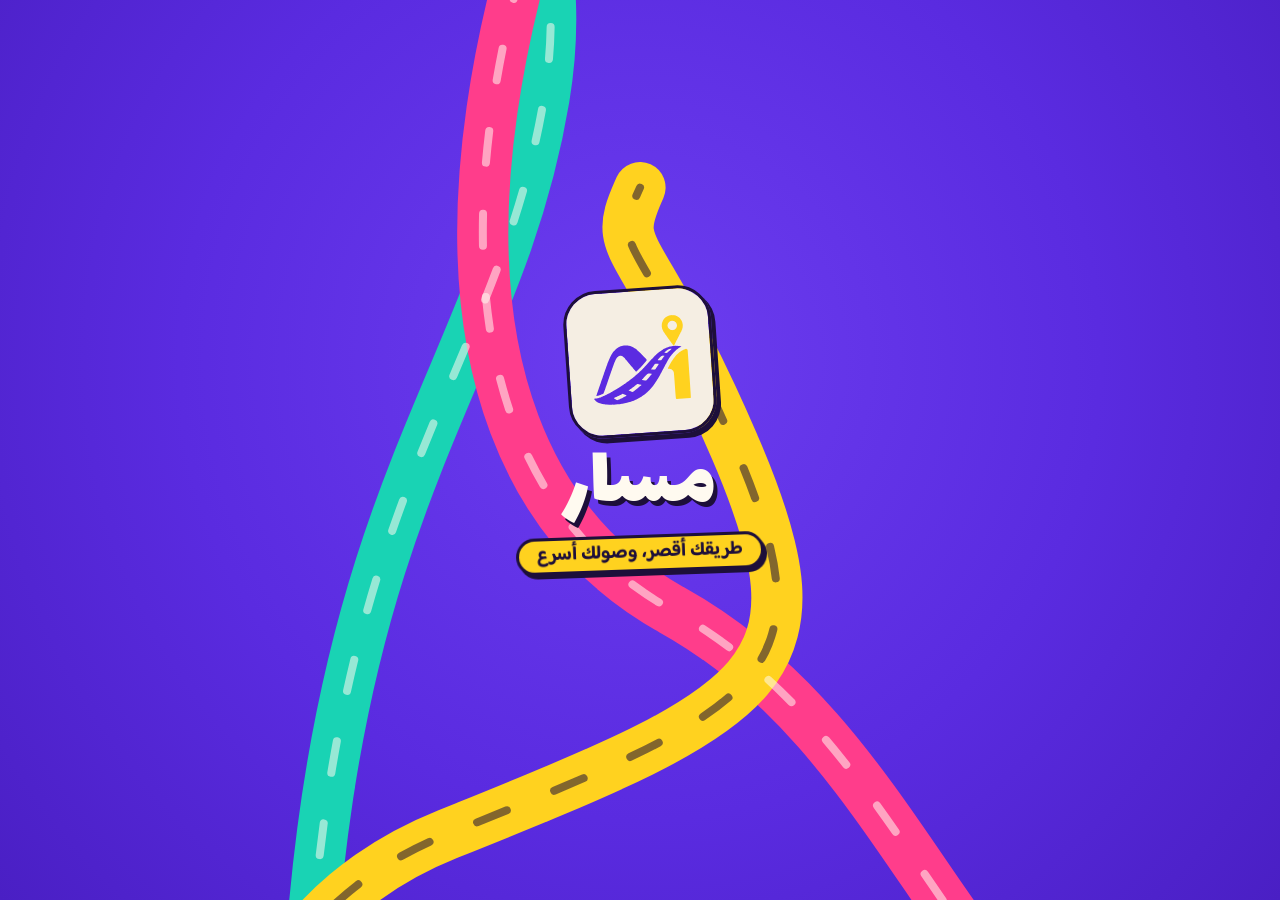
<file: MASAR_App/www/index.html>
<!doctype html>
<html lang="ar" dir="rtl">
<head>
<meta charset="utf-8">
<meta name="viewport" content="width=device-width, initial-scale=1, viewport-fit=cover, user-scalable=no">
<title>مسار</title>
<link rel="stylesheet" href="vendor/leaflet.css">
<link rel="stylesheet" href="style.css">
</head>
<body data-screen="splash">
<div id="map" dir="ltr" aria-label="Map"></div>

<section id="hello" class="screen"></section>
<section id="home" class="screen"></section>
<section id="welcome" class="screen"></section>
<section id="pages" class="screen"></section>

<section id="picker" class="screen overlay">
  <button class="round back" data-back aria-label="Back"></button>
  <div class="picker-title sticker" id="pickerTitle"></div>
  <div class="center-pin" aria-hidden="true"></div>
  <div class="picker-bar sticker">
    <div class="picker-street" id="pickerStreet"></div>
    <button class="btn pink" id="pickerOk"></button>
  </div>
</section>

<section id="route" class="screen overlay">
  <button class="round back" data-back aria-label="Back"></button>
  <div class="sheet" id="routeSheet"></div>
</section>

<section id="drive" class="screen overlay">
  <div class="drive-top sticker" id="driveTop"></div>
  <button class="round drive-mic" id="driveMic"></button>
  <div class="drive-bottom sticker" id="driveBottom"></div>
</section>

<section id="explore" class="screen overlay">
  <button class="explore-search sticker" id="exploreSearch"></button>
  <button class="round explore-locate" id="exploreLocate"></button>
  <button class="fab" id="exploreReport"></button>
</section>

<nav id="tabs" class="tabbar" aria-label="Menu"></nav>

<div id="modal" class="modal" hidden><div class="modal-card sticker" id="modalCard" role="dialog" aria-modal="true"></div></div>
<div id="toast" class="toast" hidden role="status"></div>

<section id="splash" class="screen">
  <svg class="splash-roads" viewBox="0 0 400 800" preserveAspectRatio="xMidYMid slice" aria-hidden="true">
    <g class="sparks">
      <circle cx="60" cy="140" r="5"/><circle cx="340" cy="190" r="4"/><circle cx="320" cy="560" r="6"/>
      <circle cx="80" cy="470" r="4"/><circle cx="250" cy="720" r="5"/><circle cx="150" cy="80" r="3"/>
    </g>
    <path class="r r2" d="M70 -20C60 140 190 170 170 290S60 430 110 820"/>
    <path class="r r3" d="M420 620C300 620 300 500 210 450S120 240 300 -20"/>
    <path class="r r1" id="splashRoute" d="M-30 760C80 680 40 560 140 520S260 470 230 400S190 340 200 318"/>
    <path class="lane l2" d="M70 -20C60 140 190 170 170 290S60 430 110 820"/>
    <path class="lane l3" d="M420 620C300 620 300 500 210 450S120 240 300 -20"/>
    <path class="lane l1" d="M-30 760C80 680 40 560 140 520S260 470 230 400S190 340 200 318"/>
    <g class="splash-car">
      <g transform="scale(1.25)">
        <rect x="-17" y="-11" width="34" height="22" rx="8"/>
        <rect class="glass" x="2" y="-7.5" width="8" height="15" rx="3"/>
        <circle class="lamp" cx="14" cy="-6" r="2.2"/><circle class="lamp" cx="14" cy="6" r="2.2"/>
      </g>
      <animateMotion id="splashDrive" dur="1.3s" begin="indefinite" fill="freeze" rotate="auto"
        calcMode="spline" keyPoints="0;1" keyTimes="0;1" keySplines=".45 0 .25 1"><mpath href="#splashRoute"/></animateMotion>
    </g>
  </svg>
  <div class="splash-center">
    <div class="splash-badge">
      <img class="splash-logo" src="logo-light.svg" alt="" data-logo>
      <div class="shine"></div>
    </div>
    <div class="splash-word">مسار</div>
    <div class="splash-tag" id="splashTag">طريقك أقصر، وصولك أسرع</div>
  </div>
  <div class="splash-wipe" aria-hidden="true"></div>
</section>

<script src="vendor/leaflet.js"></script>
<script src="data/network.js"></script>
<script src="data/pois.js"></script>
<script src="routing.js"></script>
<script src="app.js"></script>
<script src="firebase-config.js"></script>
<script src="pages.js"></script>
<script src="features.js"></script>
<script src="plus.js"></script>
</body>
</html>
</file>
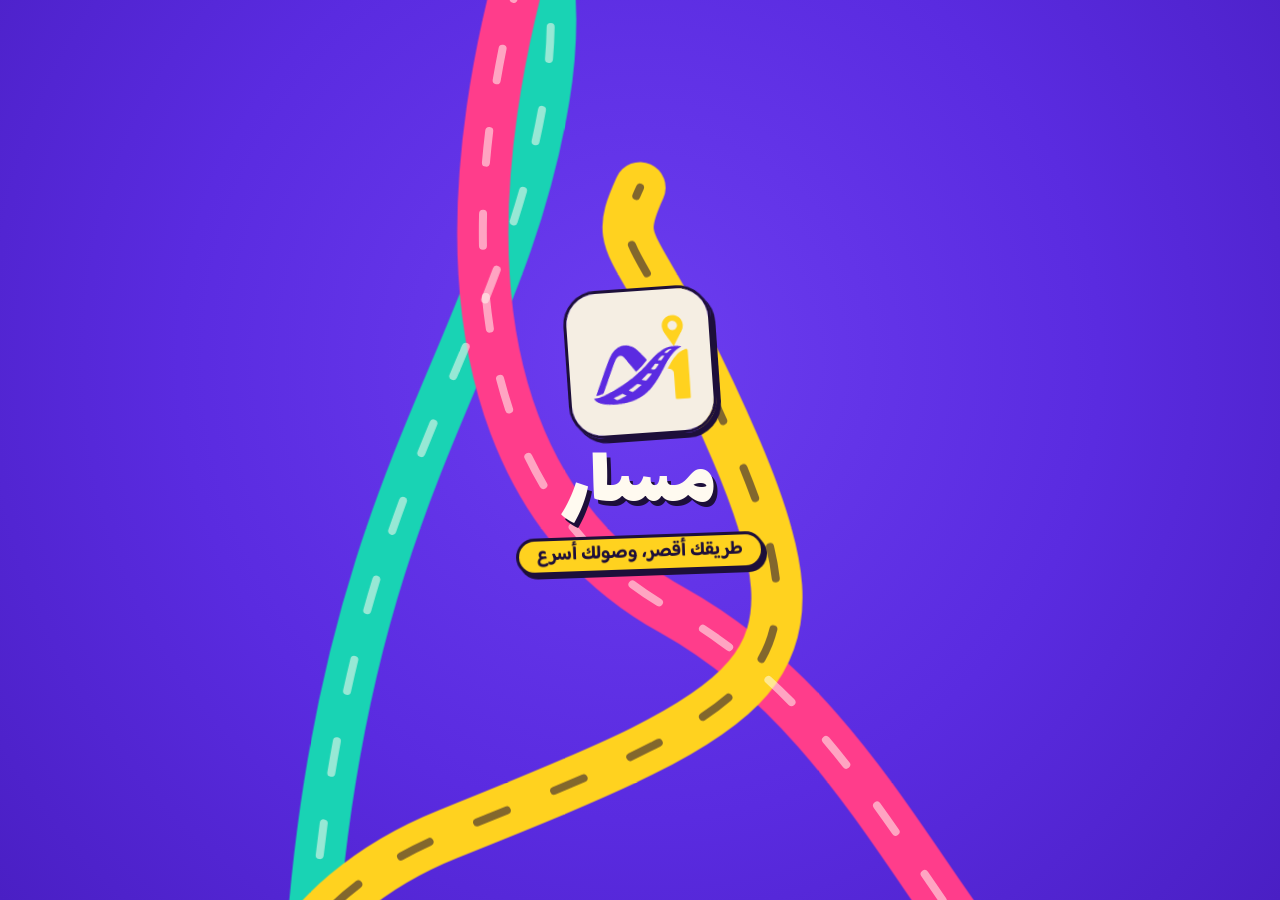
<file: MASAR_App/tools/nav_test.html>
<!doctype html>
<meta charset="utf-8">
<title>MASAR navigation test</title>
<script>
/* Opens the real app with a fake GPS and voice, so a drive can be replayed with window.fakeFix(). */
fetch('../www/index.html').then((r) => r.text()).then((html) => {
  const mock = `<base href="../www/"><script>
    window.spoken = []; window.navFlags = [];
    window.MasarNative = { speak(t) { window.spoken.push(t); return true; }, setNavigating(v) { window.navFlags.push(v); } };
    window.gps = { cb: null, err: null, cleared: 0 };
    const fake = {
      getCurrentPosition(ok) { ok({ coords: window.gps.here }); },
      watchPosition(ok, err) { window.gps.cb = ok; window.gps.err = err; return 1; },
      clearWatch() { window.gps.cleared++; window.gps.cb = null; },
    };
    Object.defineProperty(navigator, 'geolocation', { value: fake });
    window.fakeFix = (lat, lng, o = {}) => window.gps.cb && window.gps.cb({ coords: {
      latitude: lat, longitude: lng, accuracy: o.accuracy ?? 8, speed: o.speed ?? 10, heading: o.heading ?? null } });
  <\/script>`;
  document.open();
  document.write(html.replace('<head>', `<head>${mock}`));
  document.close();
});
</script>
</file>
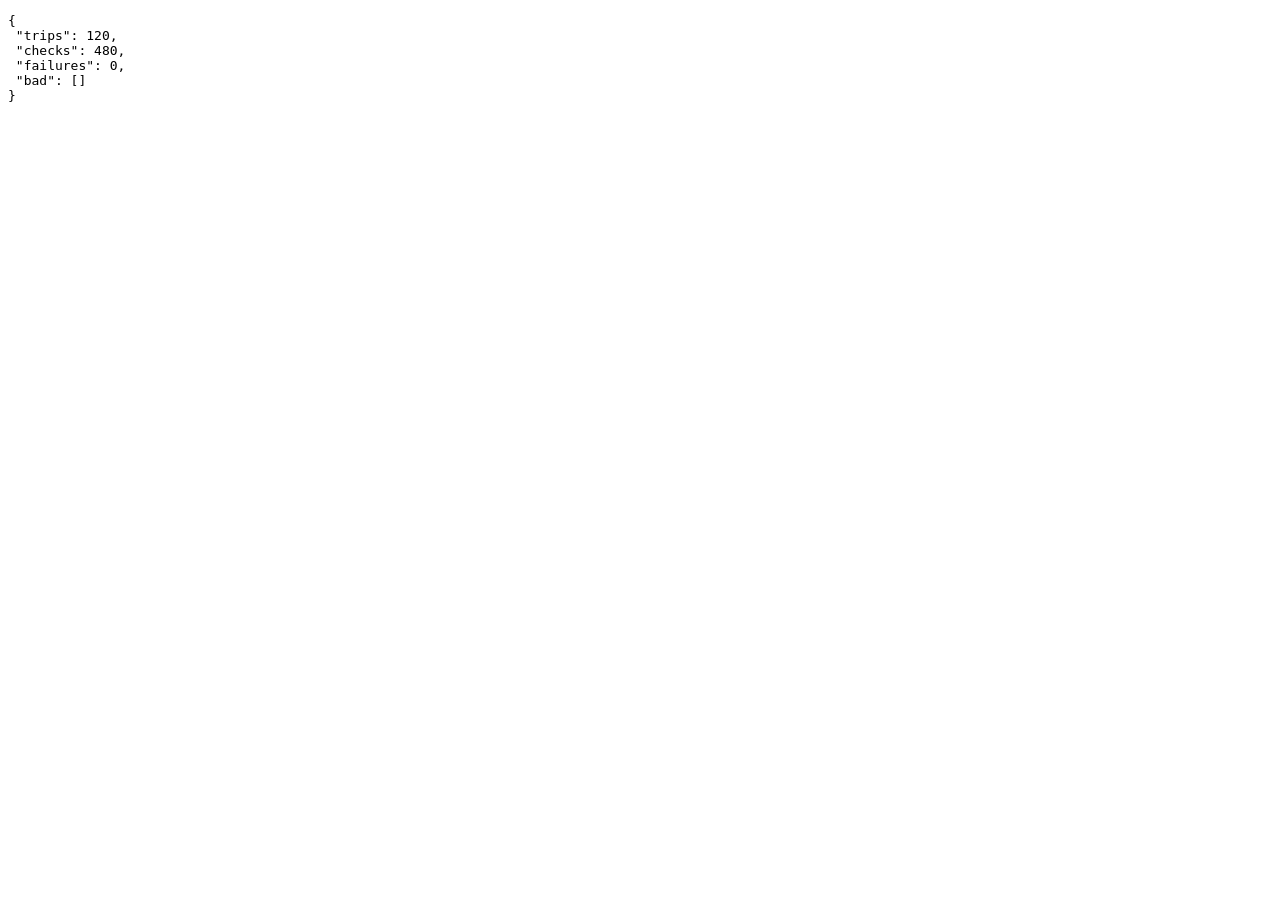
<file: MASAR_App/tools/test_routes.html>
<!doctype html>
<meta charset="utf-8">
<title>MASAR router vs Python engine</title>
<pre id="out">running</pre>
<script src="../www/data/network.js"></script>
<script src="../www/routing.js"></script>
<script>
fetch('golden_routes.json').then((r) => r.json()).then((golden) => {
  let checks = 0;
  const bad = [];
  for (const g of golden) {
    for (const mode of ['distance', 'fastest', 'masar']) {
      const r = MasarRouter.route(g.from, g.to, mode, g.preset), want = g.routes[mode];
      checks++;
      if (!r) { bad.push([g.preset, g.from, g.to, mode, 'no route']); continue; }
      /* Optimal cost must match. Equal-cost ties may pick another path, so compare only the optimised value. */
      if (mode === 'distance' && Math.abs(r.distance - want.distance) > 0.5) bad.push([g.preset, g.from, g.to, mode, r.distance, want.distance]);
      if (mode === 'masar' && Math.abs(r.time - want.time) > 0.5) bad.push([g.preset, g.from, g.to, mode, r.time, want.time]);
      if (mode === 'fastest' && Math.abs(r.free - want.free) > 0.5) bad.push([g.preset, g.from, g.to, mode, r.free, want.free]);
    }
    const opts = MasarRouter.options(g.from, g.to, g.preset);
    checks++;
    if (!opts.length || opts[0].time > g.routes.masar.time + 0.5) bad.push([g.preset, g.from, g.to, 'options', opts[0] && opts[0].time, g.routes.masar.time]);
  }
  document.getElementById('out').textContent = JSON.stringify({ trips: golden.length, checks, failures: bad.length, bad: bad.slice(0, 10) }, null, 1);
});
</script>
</file>
<file: MASAR_App/www/vendor/leaflet.css>
/* required styles */

.leaflet-pane,
.leaflet-tile,
.leaflet-marker-icon,
.leaflet-marker-shadow,
.leaflet-tile-container,
.leaflet-pane > svg,
.leaflet-pane > canvas,
.leaflet-zoom-box,
.leaflet-image-layer,
.leaflet-layer {
	position: absolute;
	left: 0;
	top: 0;
	}
.leaflet-container {
	overflow: hidden;
	}
.leaflet-tile,
.leaflet-marker-icon,
.leaflet-marker-shadow {
	-webkit-user-select: none;
	   -moz-user-select: none;
	        user-select: none;
	  -webkit-user-drag: none;
	}
/* Prevents IE11 from highlighting tiles in blue */
.leaflet-tile::selection {
	background: transparent;
}
/* Safari renders non-retina tile on retina better with this, but Chrome is worse */
.leaflet-safari .leaflet-tile {
	image-rendering: -webkit-optimize-contrast;
	}
/* hack that prevents hw layers "stretching" when loading new tiles */
.leaflet-safari .leaflet-tile-container {
	width: 1600px;
	height: 1600px;
	-webkit-transform-origin: 0 0;
	}
.leaflet-marker-icon,
.leaflet-marker-shadow {
	display: block;
	}
/* .leaflet-container svg: reset svg max-width decleration shipped in Joomla! (joomla.org) 3.x */
/* .leaflet-container img: map is broken in FF if you have max-width: 100% on tiles */
.leaflet-container .leaflet-overlay-pane svg {
	max-width: none !important;
	max-height: none !important;
	}
.leaflet-container .leaflet-marker-pane img,
.leaflet-container .leaflet-shadow-pane img,
.leaflet-container .leaflet-tile-pane img,
.leaflet-container img.leaflet-image-layer,
.leaflet-container .leaflet-tile {
	max-width: none !important;
	max-height: none !important;
	width: auto;
	padding: 0;
	}

.leaflet-container img.leaflet-tile {
	/* See: https://bugs.chromium.org/p/chromium/issues/detail?id=600120 */
	mix-blend-mode: plus-lighter;
}

.leaflet-container.leaflet-touch-zoom {
	-ms-touch-action: pan-x pan-y;
	touch-action: pan-x pan-y;
	}
.leaflet-container.leaflet-touch-drag {
	-ms-touch-action: pinch-zoom;
	/* Fallback for FF which doesn't support pinch-zoom */
	touch-action: none;
	touch-action: pinch-zoom;
}
.leaflet-container.leaflet-touch-drag.leaflet-touch-zoom {
	-ms-touch-action: none;
	touch-action: none;
}
.leaflet-container {
	-webkit-tap-highlight-color: transparent;
}
.leaflet-container a {
	-webkit-tap-highlight-color: rgba(51, 181, 229, 0.4);
}
.leaflet-tile {
	filter: inherit;
	visibility: hidden;
	}
.leaflet-tile-loaded {
	visibility: inherit;
	}
.leaflet-zoom-box {
	width: 0;
	height: 0;
	-moz-box-sizing: border-box;
	     box-sizing: border-box;
	z-index: 800;
	}
/* workaround for https://bugzilla.mozilla.org/show_bug.cgi?id=888319 */
.leaflet-overlay-pane svg {
	-moz-user-select: none;
	}

.leaflet-pane         { z-index: 400; }

.leaflet-tile-pane    { z-index: 200; }
.leaflet-overlay-pane { z-index: 400; }
.leaflet-shadow-pane  { z-index: 500; }
.leaflet-marker-pane  { z-index: 600; }
.leaflet-tooltip-pane   { z-index: 650; }
.leaflet-popup-pane   { z-index: 700; }

.leaflet-map-pane canvas { z-index: 100; }
.leaflet-map-pane svg    { z-index: 200; }

.leaflet-vml-shape {
	width: 1px;
	height: 1px;
	}
.lvml {
	behavior: url(#default#VML);
	display: inline-block;
	position: absolute;
	}


/* control positioning */

.leaflet-control {
	position: relative;
	z-index: 800;
	pointer-events: visiblePainted; /* IE 9-10 doesn't have auto */
	pointer-events: auto;
	}
.leaflet-top,
.leaflet-bottom {
	position: absolute;
	z-index: 1000;
	pointer-events: none;
	}
.leaflet-top {
	top: 0;
	}
.leaflet-right {
	right: 0;
	}
.leaflet-bottom {
	bottom: 0;
	}
.leaflet-left {
	left: 0;
	}
.leaflet-control {
	float: left;
	clear: both;
	}
.leaflet-right .leaflet-control {
	float: right;
	}
.leaflet-top .leaflet-control {
	margin-top: 10px;
	}
.leaflet-bottom .leaflet-control {
	margin-bottom: 10px;
	}
.leaflet-left .leaflet-control {
	margin-left: 10px;
	}
.leaflet-right .leaflet-control {
	margin-right: 10px;
	}


/* zoom and fade animations */

.leaflet-fade-anim .leaflet-popup {
	opacity: 0;
	-webkit-transition: opacity 0.2s linear;
	   -moz-transition: opacity 0.2s linear;
	        transition: opacity 0.2s linear;
	}
.leaflet-fade-anim .leaflet-map-pane .leaflet-popup {
	opacity: 1;
	}
.leaflet-zoom-animated {
	-webkit-transform-origin: 0 0;
	    -ms-transform-origin: 0 0;
	        transform-origin: 0 0;
	}
svg.leaflet-zoom-animated {
	will-change: transform;
}

.leaflet-zoom-anim .leaflet-zoom-animated {
	-webkit-transition: -webkit-transform 0.25s cubic-bezier(0,0,0.25,1);
	   -moz-transition:    -moz-transform 0.25s cubic-bezier(0,0,0.25,1);
	        transition:         transform 0.25s cubic-bezier(0,0,0.25,1);
	}
.leaflet-zoom-anim .leaflet-tile,
.leaflet-pan-anim .leaflet-tile {
	-webkit-transition: none;
	   -moz-transition: none;
	        transition: none;
	}

.leaflet-zoom-anim .leaflet-zoom-hide {
	visibility: hidden;
	}


/* cursors */

.leaflet-interactive {
	cursor: pointer;
	}
.leaflet-grab {
	cursor: -webkit-grab;
	cursor:    -moz-grab;
	cursor:         grab;
	}
.leaflet-crosshair,
.leaflet-crosshair .leaflet-interactive {
	cursor: crosshair;
	}
.leaflet-popup-pane,
.leaflet-control {
	cursor: auto;
	}
.leaflet-dragging .leaflet-grab,
.leaflet-dragging .leaflet-grab .leaflet-interactive,
.leaflet-dragging .leaflet-marker-draggable {
	cursor: move;
	cursor: -webkit-grabbing;
	cursor:    -moz-grabbing;
	cursor:         grabbing;
	}

/* marker & overlays interactivity */
.leaflet-marker-icon,
.leaflet-marker-shadow,
.leaflet-image-layer,
.leaflet-pane > svg path,
.leaflet-tile-container {
	pointer-events: none;
	}

.leaflet-marker-icon.leaflet-interactive,
.leaflet-image-layer.leaflet-interactive,
.leaflet-pane > svg path.leaflet-interactive,
svg.leaflet-image-layer.leaflet-interactive path {
	pointer-events: visiblePainted; /* IE 9-10 doesn't have auto */
	pointer-events: auto;
	}

/* visual tweaks */

.leaflet-container {
	background: #ddd;
	outline-offset: 1px;
	}
.leaflet-container a {
	color: #0078A8;
	}
.leaflet-zoom-box {
	border: 2px dotted #38f;
	background: rgba(255,255,255,0.5);
	}


/* general typography */
.leaflet-container {
	font-family: "Helvetica Neue", Arial, Helvetica, sans-serif;
	font-size: 12px;
	font-size: 0.75rem;
	line-height: 1.5;
	}


/* general toolbar styles */

.leaflet-bar {
	box-shadow: 0 1px 5px rgba(0,0,0,0.65);
	border-radius: 4px;
	}
.leaflet-bar a {
	background-color: #fff;
	border-bottom: 1px solid #ccc;
	width: 26px;
	height: 26px;
	line-height: 26px;
	display: block;
	text-align: center;
	text-decoration: none;
	color: black;
	}
.leaflet-bar a,
.leaflet-control-layers-toggle {
	background-position: 50% 50%;
	background-repeat: no-repeat;
	display: block;
	}
.leaflet-bar a:hover,
.leaflet-bar a:focus {
	background-color: #f4f4f4;
	}
.leaflet-bar a:first-child {
	border-top-left-radius: 4px;
	border-top-right-radius: 4px;
	}
.leaflet-bar a:last-child {
	border-bottom-left-radius: 4px;
	border-bottom-right-radius: 4px;
	border-bottom: none;
	}
.leaflet-bar a.leaflet-disabled {
	cursor: default;
	background-color: #f4f4f4;
	color: #bbb;
	}

.leaflet-touch .leaflet-bar a {
	width: 30px;
	height: 30px;
	line-height: 30px;
	}
.leaflet-touch .leaflet-bar a:first-child {
	border-top-left-radius: 2px;
	border-top-right-radius: 2px;
	}
.leaflet-touch .leaflet-bar a:last-child {
	border-bottom-left-radius: 2px;
	border-bottom-right-radius: 2px;
	}

/* zoom control */

.leaflet-control-zoom-in,
.leaflet-control-zoom-out {
	font: bold 18px 'Lucida Console', Monaco, monospace;
	text-indent: 1px;
	}

.leaflet-touch .leaflet-control-zoom-in, .leaflet-touch .leaflet-control-zoom-out  {
	font-size: 22px;
	}


/* layers control */

.leaflet-control-layers {
	box-shadow: 0 1px 5px rgba(0,0,0,0.4);
	background: #fff;
	border-radius: 5px;
	}
.leaflet-control-layers-toggle {
	background-image: url(images/layers.png);
	width: 36px;
	height: 36px;
	}
.leaflet-retina .leaflet-control-layers-toggle {
	background-image: url(images/layers-2x.png);
	background-size: 26px 26px;
	}
.leaflet-touch .leaflet-control-layers-toggle {
	width: 44px;
	height: 44px;
	}
.leaflet-control-layers .leaflet-control-layers-list,
.leaflet-control-layers-expanded .leaflet-control-layers-toggle {
	display: none;
	}
.leaflet-control-layers-expanded .leaflet-control-layers-list {
	display: block;
	position: relative;
	}
.leaflet-control-layers-expanded {
	padding: 6px 10px 6px 6px;
	color: #333;
	background: #fff;
	}
.leaflet-control-layers-scrollbar {
	overflow-y: scroll;
	overflow-x: hidden;
	padding-right: 5px;
	}
.leaflet-control-layers-selector {
	margin-top: 2px;
	position: relative;
	top: 1px;
	}
.leaflet-control-layers label {
	display: block;
	font-size: 13px;
	font-size: 1.08333em;
	}
.leaflet-control-layers-separator {
	height: 0;
	border-top: 1px solid #ddd;
	margin: 5px -10px 5px -6px;
	}

/* Default icon URLs */
.leaflet-default-icon-path { /* used only in path-guessing heuristic, see L.Icon.Default */
	background-image: url(images/marker-icon.png);
	}


/* attribution and scale controls */

.leaflet-container .leaflet-control-attribution {
	background: #fff;
	background: rgba(255, 255, 255, 0.8);
	margin: 0;
	}
.leaflet-control-attribution,
.leaflet-control-scale-line {
	padding: 0 5px;
	color: #333;
	line-height: 1.4;
	}
.leaflet-control-attribution a {
	text-decoration: none;
	}
.leaflet-control-attribution a:hover,
.leaflet-control-attribution a:focus {
	text-decoration: underline;
	}
.leaflet-attribution-flag {
	display: inline !important;
	vertical-align: baseline !important;
	width: 1em;
	height: 0.6669em;
	}
.leaflet-left .leaflet-control-scale {
	margin-left: 5px;
	}
.leaflet-bottom .leaflet-control-scale {
	margin-bottom: 5px;
	}
.leaflet-control-scale-line {
	border: 2px solid #777;
	border-top: none;
	line-height: 1.1;
	padding: 2px 5px 1px;
	white-space: nowrap;
	-moz-box-sizing: border-box;
	     box-sizing: border-box;
	background: rgba(255, 255, 255, 0.8);
	text-shadow: 1px 1px #fff;
	}
.leaflet-control-scale-line:not(:first-child) {
	border-top: 2px solid #777;
	border-bottom: none;
	margin-top: -2px;
	}
.leaflet-control-scale-line:not(:first-child):not(:last-child) {
	border-bottom: 2px solid #777;
	}

.leaflet-touch .leaflet-control-attribution,
.leaflet-touch .leaflet-control-layers,
.leaflet-touch .leaflet-bar {
	box-shadow: none;
	}
.leaflet-touch .leaflet-control-layers,
.leaflet-touch .leaflet-bar {
	border: 2px solid rgba(0,0,0,0.2);
	background-clip: padding-box;
	}


/* popup */

.leaflet-popup {
	position: absolute;
	text-align: center;
	margin-bottom: 20px;
	}
.leaflet-popup-content-wrapper {
	padding: 1px;
	text-align: left;
	border-radius: 12px;
	}
.leaflet-popup-content {
	margin: 13px 24px 13px 20px;
	line-height: 1.3;
	font-size: 13px;
	font-size: 1.08333em;
	min-height: 1px;
	}
.leaflet-popup-content p {
	margin: 17px 0;
	margin: 1.3em 0;
	}
.leaflet-popup-tip-container {
	width: 40px;
	height: 20px;
	position: absolute;
	left: 50%;
	margin-top: -1px;
	margin-left: -20px;
	overflow: hidden;
	pointer-events: none;
	}
.leaflet-popup-tip {
	width: 17px;
	height: 17px;
	padding: 1px;

	margin: -10px auto 0;
	pointer-events: auto;

	-webkit-transform: rotate(45deg);
	   -moz-transform: rotate(45deg);
	    -ms-transform: rotate(45deg);
	        transform: rotate(45deg);
	}
.leaflet-popup-content-wrapper,
.leaflet-popup-tip {
	background: white;
	color: #333;
	box-shadow: 0 3px 14px rgba(0,0,0,0.4);
	}
.leaflet-container a.leaflet-popup-close-button {
	position: absolute;
	top: 0;
	right: 0;
	border: none;
	text-align: center;
	width: 24px;
	height: 24px;
	font: 16px/24px Tahoma, Verdana, sans-serif;
	color: #757575;
	text-decoration: none;
	background: transparent;
	}
.leaflet-container a.leaflet-popup-close-button:hover,
.leaflet-container a.leaflet-popup-close-button:focus {
	color: #585858;
	}
.leaflet-popup-scrolled {
	overflow: auto;
	}

.leaflet-oldie .leaflet-popup-content-wrapper {
	-ms-zoom: 1;
	}
.leaflet-oldie .leaflet-popup-tip {
	width: 24px;
	margin: 0 auto;

	-ms-filter: "progid:DXImageTransform.Microsoft.Matrix(M11=0.70710678, M12=0.70710678, M21=-0.70710678, M22=0.70710678)";
	filter: progid:DXImageTransform.Microsoft.Matrix(M11=0.70710678, M12=0.70710678, M21=-0.70710678, M22=0.70710678);
	}

.leaflet-oldie .leaflet-control-zoom,
.leaflet-oldie .leaflet-control-layers,
.leaflet-oldie .leaflet-popup-content-wrapper,
.leaflet-oldie .leaflet-popup-tip {
	border: 1px solid #999;
	}


/* div icon */

.leaflet-div-icon {
	background: #fff;
	border: 1px solid #666;
	}


/* Tooltip */
/* Base styles for the element that has a tooltip */
.leaflet-tooltip {
	position: absolute;
	padding: 6px;
	background-color: #fff;
	border: 1px solid #fff;
	border-radius: 3px;
	color: #222;
	white-space: nowrap;
	-webkit-user-select: none;
	-moz-user-select: none;
	-ms-user-select: none;
	user-select: none;
	pointer-events: none;
	box-shadow: 0 1px 3px rgba(0,0,0,0.4);
	}
.leaflet-tooltip.leaflet-interactive {
	cursor: pointer;
	pointer-events: auto;
	}
.leaflet-tooltip-top:before,
.leaflet-tooltip-bottom:before,
.leaflet-tooltip-left:before,
.leaflet-tooltip-right:before {
	position: absolute;
	pointer-events: none;
	border: 6px solid transparent;
	background: transparent;
	content: "";
	}

/* Directions */

.leaflet-tooltip-bottom {
	margin-top: 6px;
}
.leaflet-tooltip-top {
	margin-top: -6px;
}
.leaflet-tooltip-bottom:before,
.leaflet-tooltip-top:before {
	left: 50%;
	margin-left: -6px;
	}
.leaflet-tooltip-top:before {
	bottom: 0;
	margin-bottom: -12px;
	border-top-color: #fff;
	}
.leaflet-tooltip-bottom:before {
	top: 0;
	margin-top: -12px;
	margin-left: -6px;
	border-bottom-color: #fff;
	}
.leaflet-tooltip-left {
	margin-left: -6px;
}
.leaflet-tooltip-right {
	margin-left: 6px;
}
.leaflet-tooltip-left:before,
.leaflet-tooltip-right:before {
	top: 50%;
	margin-top: -6px;
	}
.leaflet-tooltip-left:before {
	right: 0;
	margin-right: -12px;
	border-left-color: #fff;
	}
.leaflet-tooltip-right:before {
	left: 0;
	margin-left: -12px;
	border-right-color: #fff;
	}

/* Printing */

@media print {
	/* Prevent printers from removing background-images of controls. */
	.leaflet-control {
		-webkit-print-color-adjust: exact;
		print-color-adjust: exact;
		}
	}
</file>
<file: MASAR_App/www/style.css>
@font-face{font-family:Lalezar;src:url(fonts/lalezar-arabic-400-normal.woff2) format('woff2');unicode-range:U+0600-06FF,U+200C-200E,U+FB50-FDFF,U+FE70-FEFC}
@font-face{font-family:Lalezar;src:url(fonts/lalezar-latin-400-normal.woff2) format('woff2');unicode-range:U+0000-00FF,U+2000-206F}
@font-face{font-family:Baloo;font-weight:500;src:url(fonts/baloo-bhaijaan-2-arabic-500-normal.woff2) format('woff2');unicode-range:U+0600-06FF,U+200C-200E,U+FB50-FDFF,U+FE70-FEFC}
@font-face{font-family:Baloo;font-weight:700;src:url(fonts/baloo-bhaijaan-2-arabic-700-normal.woff2) format('woff2');unicode-range:U+0600-06FF,U+200C-200E,U+FB50-FDFF,U+FE70-FEFC}
@font-face{font-family:Baloo;font-weight:500;src:url(fonts/baloo-bhaijaan-2-latin-500-normal.woff2) format('woff2');unicode-range:U+0000-00FF,U+2000-206F}
@font-face{font-family:Baloo;font-weight:700;src:url(fonts/baloo-bhaijaan-2-latin-700-normal.woff2) format('woff2');unicode-range:U+0000-00FF,U+2000-206F}

:root{
  --ink:#1d0f3a;--paper:#fffaf0;--cream:#fff4d9;--butter:#ffe3a3;--lilac:#c9a6ff;--muted:#51416f;
  --pink:#ff3d8b;--orange:#ff8a3c;--yellow:#ffd21f;--teal:#19d3b4;--sky:#5cc8ff;--violet:#5a2be0;
  --low:#19e68c;--moderate:#ffe11a;--heavy:#ff8a1f;--very_heavy:#ff2d55;
  --display:Lalezar,'Baloo',system-ui,sans-serif;
  --text:#1d0f3a;--on:#1d0f3a;--light:#fffaf0;--place-ink:#5a2be0;--rule:rgba(29,15,58,.25);--dots:rgba(29,15,58,.09);
}
/* Dark appearance: dark surfaces and light text; the bright fills keep their colours and dark text. */
:root[data-theme=dark]{
  --ink:#07031a;--paper:#22184a;--cream:#150d30;--butter:#3a2c6e;--muted:#b9aedd;
  --text:#fff4d9;--place-ink:#c9a6ff;--rule:rgba(255,244,217,.2);--dots:rgba(255,244,217,.06);
}
*{box-sizing:border-box;-webkit-tap-highlight-color:transparent}
html,body{height:100%;margin:0;overflow:hidden;background:var(--violet);color:var(--text);font:500 16px/1.4 Baloo,system-ui,sans-serif;overscroll-behavior:none}
button,input{font:inherit;color:inherit}
button{cursor:pointer;background:none;border:0;padding:0}
svg.i{width:1.3em;height:1.3em;fill:none;stroke:currentColor;stroke-width:2.4;stroke-linecap:round;stroke-linejoin:round;flex:none}
[dir=rtl] svg.flip{transform:scaleX(-1)}
:focus-visible{outline:3px solid var(--violet);outline-offset:2px}

#map{position:fixed;inset:0;background:var(--cream);background-image:radial-gradient(var(--dots) 1.5px,transparent 1.5px);background-size:18px 18px}
.leaflet-container{background:transparent;font-family:Baloo,system-ui,sans-serif}
.leaflet-control-attribution{font-size:10px!important;background:var(--paper)!important;color:var(--text)!important;opacity:.85}
.leaflet-control-attribution a{color:var(--text)!important}

.screen{position:fixed;inset:0;display:none}
.overlay{pointer-events:none}
.overlay>*{pointer-events:auto}
body[data-screen=splash] #splash,body[data-screen=welcome] #welcome,body[data-screen=home] #home,
body[data-screen=pages] #pages,body[data-screen=picker] #picker,body[data-screen=route] #route,body[data-screen=drive] #drive{display:block}
#splash{display:block;z-index:50}
#splash.gone{display:none}

.sticker{background:var(--paper);border:3px solid var(--ink);border-radius:20px;box-shadow:4px 5px 0 var(--ink)}
.btn{display:flex;align-items:center;justify-content:center;gap:8px;min-height:54px;width:100%;padding:8px 18px;border:3px solid var(--ink);border-radius:18px;box-shadow:3px 4px 0 var(--ink);font-family:var(--display);font-size:21px;transition:transform .08s,box-shadow .08s}
.btn:active,.tap:active{transform:translate(3px,4px);box-shadow:0 0 0 var(--ink)}
.btn[disabled]{opacity:.5;box-shadow:none}
.btn.pink{background:var(--pink);color:var(--on)}.btn.yellow{background:var(--yellow);color:var(--on)}.btn.teal{background:var(--teal);color:var(--on)}.btn.ghost{background:var(--paper)}
.round{display:grid;place-items:center;width:50px;height:50px;background:var(--yellow);color:var(--on);border:3px solid var(--ink);border-radius:50%;box-shadow:2px 3px 0 var(--ink)}
.back{position:absolute;top:14px;inset-inline-start:14px;z-index:2}

/* Splash */
/* Intro timeline: roads draw (0–1.3s) → the car drives the yellow road to the
   destination (0.35–1.65s) → ripple and the logo pops there (1.55s) → the name
   writes itself right to left (1.95s) → the tagline lands (2.35s) → a shine
   crosses the logo (2.8s) → the circle wipe opens the app (3.6s). */
#splash{background:radial-gradient(circle at 50% 40%,#6c3df0 0,var(--violet) 55%,#4a1fc4 100%);overflow:hidden}
#splash:not(.run) *,#splash:not(.run) *::before,#splash:not(.run) *::after{animation-play-state:paused}
.splash-roads{position:absolute;inset:0;width:100%;height:100%}
.r{fill:none;stroke-width:16;stroke-linecap:round;stroke-dasharray:1400;stroke-dashoffset:1400;animation:draw 1.2s cubic-bezier(.6,0,.2,1) forwards}
.r1{stroke:var(--yellow);animation-delay:.1s}.r2{stroke:var(--teal);animation-delay:.2s}.r3{stroke:var(--pink);animation-delay:.3s}
@keyframes draw{to{stroke-dashoffset:0}}
.lane{fill:none;stroke:var(--light);stroke-width:2.5;stroke-linecap:round;stroke-dasharray:10 16;opacity:0;animation:lane .5s 1.25s ease-out forwards}
.l1{stroke:var(--on)}
@keyframes lane{to{opacity:.55}}
.sparks circle{fill:var(--light);opacity:0;transform-box:fill-box;transform-origin:center;animation:twinkle 1.6s ease-in-out infinite}
.sparks circle:nth-child(2n){fill:var(--yellow);animation-delay:.5s}
.sparks circle:nth-child(3n){fill:var(--teal);animation-delay:.9s}
@keyframes twinkle{0%,100%{opacity:0;transform:scale(.4)}50%{opacity:.8;transform:scale(1)}}
.splash-car{opacity:0;animation:car 1.45s .3s linear forwards}
.splash-car rect{fill:var(--light);stroke:var(--on);stroke-width:3}
.splash-car .glass{fill:var(--sky);stroke-width:2}
.splash-car .lamp{fill:var(--yellow)}
@keyframes car{0%{opacity:0}6%,85%{opacity:1}100%{opacity:0}}
.splash-center{position:absolute;inset:0;display:flex;flex-direction:column;align-items:center;justify-content:center;padding-bottom:40px}
.splash-badge{position:relative;width:148px;height:148px}
.splash-badge::before,.splash-badge::after{content:'';position:absolute;inset:0;border-radius:50%;border:5px solid var(--yellow);opacity:0;animation:ripple .9s 1.5s cubic-bezier(.2,.7,.3,1) forwards}
.splash-badge::after{border-color:var(--light);animation-delay:1.65s}
@keyframes ripple{0%{opacity:1;transform:scale(.2)}100%{opacity:0;transform:scale(2.3)}}
.splash-logo{position:relative;z-index:1;display:block;width:148px;height:148px;border-radius:34px;border:3px solid var(--ink);box-shadow:4px 5px 0 var(--ink);transform:scale(0) rotate(-25deg);animation:pop .8s 1.55s cubic-bezier(.3,1.7,.5,1) forwards,logobob 2.4s 2.4s ease-in-out infinite}
@keyframes pop{0%{transform:scale(0) rotate(-25deg)}60%{transform:scale(1.12,.9) rotate(2deg)}100%{transform:scale(1) rotate(-4deg)}}
@keyframes logobob{0%,100%{transform:rotate(-4deg) translateY(0)}50%{transform:rotate(-2deg) translateY(-5px)}}
.splash-badge .shine{position:absolute;inset:0;z-index:2;border-radius:34px;overflow:hidden;pointer-events:none;transform:rotate(-4deg)}
.splash-badge .shine::after{content:'';position:absolute;top:-20%;bottom:-20%;width:40%;left:-60%;background:linear-gradient(100deg,transparent,rgba(255,255,255,.55),transparent);animation:shine .7s 2.8s ease-in-out forwards}
@keyframes shine{to{left:130%}}
.splash-word{font:400 86px/1.15 var(--display);color:var(--light);text-shadow:4px 5px 0 var(--ink);clip-path:inset(-20% -10% -20% 110%);transform:translateY(14px);animation:write .65s 1.95s cubic-bezier(.5,0,.2,1) forwards}
@keyframes write{to{clip-path:inset(-20% -10% -20% -10%);transform:none}}
.splash-tag{font-size:19px;font-weight:700;color:var(--on);background:var(--yellow);border:3px solid var(--ink);border-radius:99px;box-shadow:3px 4px 0 var(--ink);padding:2px 18px;transform:translateY(60px) rotate(8deg);opacity:0;animation:tag .6s 2.35s cubic-bezier(.3,1.6,.5,1) forwards}
@keyframes tag{to{transform:rotate(-2deg);opacity:1}}
.splash-wipe{position:absolute;left:50%;top:50%;width:150vmax;height:150vmax;margin:-75vmax 0 0 -75vmax;border-radius:50%;background:var(--cream);transform:scale(0)}
#splash.leaving .splash-wipe{transition:transform .5s ease-in;transform:scale(1)}
#splash.leaving .splash-center{transition:transform .5s ease-in,opacity .4s;transform:scale(1.25);opacity:0}
@media (prefers-reduced-motion:reduce){
  .r,.lane,.splash-logo,.splash-word,.splash-tag{animation-duration:.01s;animation-delay:0s}
  .splash-logo{animation-iteration-count:1}
  .splash-car,.sparks,.splash-badge::before,.splash-badge::after,.splash-badge .shine{display:none}
}

/* Welcome */
#welcome{background:var(--pink);color:var(--on);overflow:auto}
.welcome-in{min-height:100%;max-width:480px;margin:auto;padding:26px 22px;display:flex;flex-direction:column;justify-content:center;gap:16px}
.welcome-in img{width:110px;border-radius:26px;border:3px solid var(--ink);box-shadow:3px 4px 0 var(--ink);align-self:center;animation:bob 2.2s ease-in-out infinite}
@keyframes bob{50%{transform:translateY(-9px) rotate(4deg)}}
.welcome-in h1{margin:0;text-align:center;font:400 54px/1.1 var(--display);color:var(--light);text-shadow:3px 4px 0 var(--ink)}
.welcome-in p{margin:0;text-align:center;font-size:19px;font-weight:700}
.field{display:block;width:100%;height:56px;padding:0 16px;background:var(--paper);color:var(--text);border:3px solid var(--ink);border-radius:16px;box-shadow:3px 4px 0 var(--ink);font-size:18px}
.field::placeholder{color:var(--muted)}
.lang{align-self:center;font-weight:700;text-decoration:underline;min-height:44px;padding:0 12px}

/* Home */
#home{background:var(--cream);overflow:auto}
.home-in{max-width:520px;margin:auto;padding:0 0 28px}
.hero{position:relative;background:var(--violet);color:var(--light);padding:16px 20px 42px;border-bottom:3px solid var(--ink);border-radius:0 0 34px 34px;overflow:hidden}
.hero::before{content:'';position:absolute;inset-inline-end:-60px;top:-40px;width:210px;height:210px;border-radius:50%;background:var(--pink);opacity:.9}
.hero::after{content:'';position:absolute;inset-inline-end:60px;top:70px;width:70px;height:70px;border-radius:50%;background:var(--yellow)}
.hero>*{position:relative;z-index:1}
.hero-top{display:flex;justify-content:space-between;align-items:center;font-weight:700;font-size:17px}
.hero-top-actions{display:flex;gap:8px}
.hero-top button{display:grid;place-items:center;min-width:48px;min-height:44px;padding:0 10px;background:var(--paper);color:var(--text);border:3px solid var(--ink);border-radius:14px;font-weight:700}
.hero h1{margin:14px 0 0;font:400 44px/1.15 var(--display);text-shadow:3px 3px 0 var(--ink)}
.searchbox{position:relative;margin:-30px 16px 0;z-index:2}
.searchbox .field{height:60px;padding-inline-start:50px;font-weight:700}
.searchbox svg{position:absolute;inset-inline-start:15px;top:17px;pointer-events:none}
.from-row{display:flex;align-items:center;gap:8px;width:calc(100% - 32px);min-height:48px;margin:16px 16px 0;padding:0 14px;background:var(--paper);border:2.5px dashed var(--ink);border-radius:14px;font-weight:700;text-align:start}
.from-row span{flex:1;overflow:hidden;text-overflow:ellipsis;white-space:nowrap}
.from-row small{color:var(--muted);font-size:14px;font-weight:500}
.sec{margin:20px 18px 10px;font:400 25px/1.2 var(--display)}
.saved{display:grid;grid-template-columns:1fr 1fr;gap:14px;padding:0 16px}
.place{position:relative;display:flex;flex-direction:column;align-items:flex-start;gap:2px;min-height:112px;padding:12px 14px;border:3px solid var(--ink);border-radius:20px;box-shadow:4px 5px 0 var(--ink);text-align:start;transition:transform .08s,box-shadow .08s;width:100%}
.place-wrap{position:relative}
.place-wrap:nth-child(odd){rotate:-1.2deg}
.place-wrap:nth-child(even){rotate:1deg}
.place svg.i{width:34px;height:34px;margin-bottom:2px}
.place b{font:400 23px/1.15 var(--display)}
.place small{font-size:14px;line-height:1.25;overflow:hidden;display:-webkit-box;-webkit-line-clamp:2;-webkit-box-orient:vertical}
.c0{background:var(--yellow)}.c1{background:var(--teal)}.c2{background:var(--pink)}.c3{background:var(--sky)}.c4{background:var(--orange)}.c5{background:var(--lilac)}
.c0,.c1,.c2,.c3,.c4,.c5{color:var(--on)}
.place.add{background:var(--paper);border-style:dashed;align-items:center;justify-content:center;box-shadow:none}
.edit{position:absolute;top:6px;inset-inline-end:6px;display:grid;place-items:center;width:44px;height:44px;border-radius:50%}
.edit svg.i{width:20px;height:20px}
.mapbtn{margin:18px 16px 0;width:calc(100% - 32px)}
.chips{display:flex;gap:10px;overflow-x:auto;padding:2px 16px 8px;scrollbar-width:none}
.chips::-webkit-scrollbar{display:none}
.chip{flex:none;display:flex;align-items:center;min-height:46px;padding:0 14px;background:var(--paper);border:2.5px solid var(--ink);border-radius:99px;font-weight:700;white-space:nowrap}
.chip[aria-pressed=true]{background:var(--text);color:var(--paper)}
.results{margin:14px 16px 0;padding:0;list-style:none;display:grid;gap:10px}
.results button{display:flex;align-items:center;gap:12px;width:100%;min-height:58px;padding:8px 14px;background:var(--paper);border:2.5px solid var(--ink);border-radius:16px;text-align:start}
.results b{display:block;font-weight:700}
.results small{color:var(--muted)}
.empty{margin:16px;padding:18px;background:var(--paper);border:2.5px dashed var(--ink);border-radius:16px;text-align:center}
.foot{margin:22px 18px 0;color:var(--muted);font-size:13.5px;text-align:center}

/* Map overlays */
.picker-title{position:absolute;top:14px;inset-inline:76px 14px;min-height:50px;padding:8px 14px;background:var(--yellow);font:400 20px/1.25 var(--display);color:var(--on);display:flex;align-items:center}
.center-pin{position:absolute;left:50%;top:50%;width:46px;height:62px;margin:-62px 0 0 -23px;pointer-events:none!important;background:url("data:image/svg+xml,%3Csvg xmlns='http://www.w3.org/2000/svg' viewBox='0 0 46 62'%3E%3Cpath d='M23 59C8 38 3 30 3 21a20 20 0 0 1 40 0c0 9-5 17-20 38z' fill='%23ff3d8b' stroke='%231d0f3a' stroke-width='4' stroke-linejoin='round'/%3E%3Ccircle cx='23' cy='21' r='7' fill='%23fffaf0' stroke='%231d0f3a' stroke-width='3'/%3E%3C/svg%3E") center/contain no-repeat}
.picker-bar{position:absolute;left:14px;right:14px;bottom:18px;padding:12px;display:grid;gap:10px;max-width:520px;margin:auto}
.picker-street{min-height:26px;font-weight:700;text-align:center}
.sheet{position:absolute;left:0;right:0;bottom:0;max-height:62%;max-width:560px;margin:auto;overflow:auto;background:var(--paper);border:3px solid var(--ink);border-bottom:0;border-radius:28px 28px 0 0;padding:8px 16px 16px;box-shadow:0 -5px 0 var(--ink)}
.grab{width:54px;height:6px;margin:0 auto 8px;background:var(--text);border-radius:9px}
.to{font:400 26px/1.2 var(--display);margin:0}
.fromline{color:var(--muted);font-size:14.5px;min-height:44px;display:flex;align-items:center;gap:6px;width:100%;text-align:start}
.fromline u{font-weight:700;color:var(--text)}
.cards{display:flex;gap:10px;overflow-x:auto;margin:6px -16px 0;padding:4px 16px 10px;scrollbar-width:none}
.cards::-webkit-scrollbar{display:none}
.rcard{flex:none;width:158px;padding:9px 12px;background:var(--cream);border:3px solid var(--ink);border-radius:18px;text-align:start}
.rcard[aria-pressed=true]{background:var(--yellow);color:var(--on);box-shadow:3px 4px 0 var(--ink)}
.rcard .tag{display:block;font-size:13.5px;font-weight:700}
.rcard b{display:block;font:400 28px/1.25 var(--display)}
.rcard small{font-size:14px}
.why{margin:2px 0 10px;padding:9px 12px;background:var(--teal);color:var(--on);border:2.5px solid var(--ink);border-radius:14px;font-weight:700}
.tlabel{font-weight:700;font-size:14.5px;margin:0 0 6px}
.seg{display:flex;gap:6px;margin-bottom:12px}
.seg button{flex:1;min-height:44px;background:var(--cream);border:2.5px solid var(--ink);border-radius:12px;font-weight:700}
.seg button[aria-pressed=true]{background:var(--text);color:var(--paper)}
.stepsbtn{margin:12px 0 0;min-height:44px;width:100%;font-weight:700;text-decoration:underline}
.steps{list-style:none;margin:6px 0 0;padding:0}
.steps li{display:flex;gap:10px;align-items:center;padding:9px 0;border-top:2px dashed var(--rule)}
.steps li>span{flex:1}
.steps small{display:block;color:var(--muted)}
.turn{display:grid;place-items:center;width:38px;height:38px;flex:none;background:var(--sky);color:var(--on);border:2.5px solid var(--ink);border-radius:50%}
.note{margin:12px 0 0;color:var(--muted);font-size:13.5px}
.busy{padding:26px 0;text-align:center;font:400 22px var(--display)}
.busy i{display:inline-block;animation:bob .9s infinite}

.drive-top{position:absolute;top:14px;left:14px;right:14px;max-width:520px;margin:auto;padding:10px 14px;background:var(--teal);color:var(--on);display:flex;align-items:center;gap:12px;font-weight:700}
.drive-top .turn{background:var(--light)}
.drive-top b{display:block;font:400 21px/1.2 var(--display)}
.drive-bottom{position:absolute;left:14px;right:14px;bottom:18px;max-width:520px;margin:auto;padding:12px;display:grid;grid-template-columns:minmax(0,1fr);gap:10px}
.drive-stats{display:flex;justify-content:space-around;text-align:center}
.drive-stats b{display:block;font:400 28px/1.1 var(--display)}
.drive-stats small{font-size:13.5px;color:var(--muted)}
.drive-actions{display:flex;gap:10px;align-items:center}
.drive-actions .btn{min-width:0;padding:8px 10px;white-space:nowrap;font-size:clamp(16px,5vw,21px)}
@media (max-width:400px){.drive-actions{gap:8px}.music-bar{gap:4px}.music-bar .mbtn{width:38px;height:38px}.music-bar .cover{width:40px;height:40px}}
.round.small{flex:none;width:54px;height:54px}
#navCenter[hidden]{display:none}
.bar{height:12px;background:var(--cream);border:2.5px solid var(--ink);border-radius:9px;overflow:hidden}
.bar i{display:block;height:100%;width:0;background:var(--pink)}
[dir=rtl] .bar i{margin-inline-start:0}

.modal{position:fixed;inset:0;z-index:40;display:flex;align-items:flex-end;justify-content:center;padding:14px;background:rgba(29,15,58,.55)}
.modal[hidden]{display:none}
.modal-card{width:100%;max-width:500px;max-height:88%;overflow:auto;padding:18px;display:grid;gap:12px}
.modal-card h2{margin:0;font:400 28px/1.2 var(--display)}
.modal-card p{margin:0}
.celebrate{text-align:center}
.celebrate .big{font:400 58px/1.1 var(--display);color:var(--pink);text-shadow:3px 3px 0 var(--ink)}
.toast{position:fixed;z-index:45;left:50%;bottom:26px;transform:translateX(-50%);max-width:88%;padding:9px 18px;background:var(--text);color:var(--paper);border-radius:99px;font-weight:700;text-align:center}
.toast[hidden]{display:none}
body[data-screen=drive] .toast{bottom:auto;top:110px}
.confetti{position:fixed;top:-20px;z-index:44;width:12px;height:18px;border:2px solid var(--ink);animation:fall linear forwards;pointer-events:none}
@keyframes fall{to{transform:translateY(110vh) rotate(720deg)}}

.pin{width:38px;height:50px;background:center/contain no-repeat;filter:drop-shadow(1px 2px 0 rgba(29,15,58,.5))}
.pin.end{background-image:url("data:image/svg+xml,%3Csvg xmlns='http://www.w3.org/2000/svg' viewBox='0 0 46 62'%3E%3Cpath d='M23 59C8 38 3 30 3 21a20 20 0 0 1 40 0c0 9-5 17-20 38z' fill='%23ff3d8b' stroke='%231d0f3a' stroke-width='4' stroke-linejoin='round'/%3E%3Ccircle cx='23' cy='21' r='7' fill='%23fffaf0' stroke='%231d0f3a' stroke-width='3'/%3E%3C/svg%3E")}
.startdot{width:22px;height:22px;background:var(--teal);border:4px solid var(--ink);border-radius:50%;box-shadow:0 0 0 3px var(--paper)}
.car{width:26px;height:40px;margin:-20px 0 0 -13px;background:var(--car,var(--yellow));border:3px solid var(--ink);border-radius:9px 9px 7px 7px;box-shadow:inset 0 9px 0 -2px var(--sky)}
.road-label{width:auto!important;height:auto!important;background:none;border:0;white-space:nowrap;font-weight:700;font-size:12px;color:var(--text);text-shadow:-1.5px 0 var(--paper),1.5px 0 var(--paper),0 -1.5px var(--paper),0 1.5px var(--paper);transform-origin:center;pointer-events:none}
.road-label>span{display:block;transform:translate(-50%,-50%)}
.place-label{width:auto!important;height:auto!important;background:none;border:0;white-space:nowrap;font:400 15px var(--display);color:var(--place-ink);text-shadow:-2px 0 var(--paper),2px 0 var(--paper),0 -2px var(--paper),0 2px var(--paper);pointer-events:none}
.place-label>span{display:block;transform:translate(-50%,-50%)}
.place-label.town{font-size:18px}
.place-label.city{font-size:22px}
.lm{width:12px!important;height:12px!important;margin:-6px 0 0 -6px!important;background:var(--pink);border:2.5px solid var(--ink);border-radius:50%}

/* Appearance setting */
.choices{display:grid;gap:10px}
.choice{display:flex;align-items:center;gap:12px;min-height:56px;padding:0 16px;background:var(--cream);border:3px solid var(--ink);border-radius:16px;font-weight:700;text-align:start}
.choice[aria-pressed=true]{background:var(--yellow);color:var(--on);box-shadow:3px 4px 0 var(--ink)}
.choice svg.i{width:24px;height:24px}

/* Motion: screens, cards and sheets arrive with a little bounce; everything stays still with "reduce motion". */
@keyframes fadeUp{from{opacity:0;transform:translateY(18px)}to{opacity:1;transform:none}}
@keyframes popIn{0%{opacity:0;transform:scale(.6)}70%{opacity:1;transform:scale(1.05)}100%{transform:none}}
@keyframes slideUp{from{transform:translateY(105%)}to{transform:none}}
@keyframes slideDown{from{opacity:0;transform:translateY(-120%)}to{opacity:1;transform:none}}
@keyframes fadeIn{from{opacity:0}}
@keyframes drift{50%{transform:translate(-14px,10px) scale(1.06)}}
@keyframes drift2{50%{transform:translate(10px,-8px)}}
@keyframes dropPin{0%{opacity:0;transform:translateY(-60px)}60%{opacity:1;transform:translateY(0) scale(1.1,.85)}80%{transform:translateY(-6px)}100%{transform:none}}
@keyframes pulse{0%{box-shadow:0 0 0 3px var(--paper),0 0 0 3px rgba(25,211,180,.7)}100%{box-shadow:0 0 0 3px var(--paper),0 0 0 18px rgba(25,211,180,0)}}
@keyframes wiggle{0%,100%{transform:none}25%{transform:rotate(-8deg) scale(1.1)}75%{transform:rotate(8deg) scale(1.1)}}
@keyframes dots{0%,80%,100%{opacity:.25;transform:none}40%{opacity:1;transform:translateY(-5px)}}
@keyframes toastIn{from{opacity:0;transform:translate(-50%,24px) scale(.9)}to{opacity:1;transform:translateX(-50%)}}

body[data-screen=home] #home,body[data-screen=welcome] #welcome{animation:fadeIn .3s ease-out}
.welcome-in>*{animation:fadeUp .5s cubic-bezier(.3,1.4,.5,1) both}
.welcome-in>:nth-child(2){animation-delay:.08s}.welcome-in>:nth-child(3){animation-delay:.16s}
.welcome-in>:nth-child(4){animation-delay:.24s}.welcome-in>:nth-child(5){animation-delay:.32s}.welcome-in>:nth-child(n+6){animation-delay:.4s}
.welcome-in img{animation:popIn .6s cubic-bezier(.3,1.6,.5,1) both,bob 2.2s .6s ease-in-out infinite}
.hero::before{animation:drift 7s ease-in-out infinite}
.hero::after{animation:drift2 5s ease-in-out infinite}
.hero h1{animation:fadeUp .5s .05s cubic-bezier(.3,1.5,.5,1) both}
.searchbox{animation:fadeUp .45s .12s cubic-bezier(.3,1.4,.5,1) both}
.from-row{animation:fadeUp .45s .18s ease-out both}
.saved .place-wrap{animation:popIn .45s cubic-bezier(.3,1.6,.5,1) both}
.saved .place-wrap:nth-child(1){animation-delay:.2s}.saved .place-wrap:nth-child(2){animation-delay:.26s}
.saved .place-wrap:nth-child(3){animation-delay:.32s}.saved .place-wrap:nth-child(4){animation-delay:.38s}
.saved .place-wrap:nth-child(n+5){animation-delay:.44s}
.place:active svg.i{animation:wiggle .35s}
.chip{animation:fadeUp .4s both}
.chip:nth-child(1){animation-delay:.4s}.chip:nth-child(2){animation-delay:.45s}.chip:nth-child(3){animation-delay:.5s}.chip:nth-child(n+4){animation-delay:.55s}
.chip:active{transform:scale(.94)}
.results li{animation:fadeUp .25s ease-out both}
.results li:nth-child(2){animation-delay:.03s}.results li:nth-child(3){animation-delay:.06s}.results li:nth-child(4){animation-delay:.09s}.results li:nth-child(n+5){animation-delay:.12s}
.results button:active{transform:scale(.97)}
.empty{animation:popIn .35s both}

body[data-screen=route] .sheet{animation:slideUp .45s cubic-bezier(.25,1.2,.4,1) both}
.rcard{animation:popIn .4s cubic-bezier(.3,1.6,.5,1) both;transition:transform .15s,background .2s,box-shadow .15s}
.rcard:nth-child(2){animation-delay:.08s}.rcard:nth-child(3){animation-delay:.16s}
.rcard[aria-pressed=true]{transform:translateY(-3px)}
.why{animation:fadeUp .4s .2s both}
.sheet.calm .rcard,.sheet.calm .why{animation:none}
.seg button{transition:background .2s,color .2s}
.steps li{animation:fadeUp .3s both}
.busy i{animation:none}
.busy .dot{display:inline-block;animation:dots 1s infinite}
.busy .dot:nth-child(2){animation-delay:.15s}.busy .dot:nth-child(3){animation-delay:.3s}
.busy .spin{display:block;width:46px;height:46px;margin:0 auto 10px;color:var(--violet);animation:wiggle 1s ease-in-out infinite}
.pin-wrap{background:none;border:0}
.pin.drop{animation:dropPin .6s .25s cubic-bezier(.3,1.3,.5,1) both;transform-origin:50% 100%}
.startdot{animation:pulse 1.6s ease-out infinite}

body[data-screen=picker] .picker-title{animation:slideDown .4s cubic-bezier(.3,1.4,.5,1) both}
body[data-screen=picker] .picker-bar{animation:fadeUp .4s .1s cubic-bezier(.3,1.4,.5,1) both}
.center-pin{transition:transform .18s cubic-bezier(.3,1.6,.5,1)}
.center-pin.lift{transform:translateY(-14px) scale(1.06)}
body[data-screen=drive] .drive-top{animation:slideDown .45s cubic-bezier(.3,1.4,.5,1) both}
body[data-screen=drive] .drive-bottom{animation:fadeUp .45s .1s cubic-bezier(.3,1.4,.5,1) both}
.drive-top .turn{animation:popIn .4s cubic-bezier(.3,1.7,.5,1)}
.bar i{transition:width .8s ease-out}

.modal:not([hidden]){animation:fadeIn .2s ease-out}
.modal:not([hidden]) .modal-card{animation:slideUp .35s cubic-bezier(.25,1.25,.4,1)}
.modal-card>*{animation:fadeUp .35s both}
.modal-card>:nth-child(2){animation-delay:.05s}.modal-card>:nth-child(3){animation-delay:.1s}.modal-card>:nth-child(n+4){animation-delay:.15s}
.choice{transition:background .2s,box-shadow .2s,transform .15s}
.choice[aria-pressed=true]{transform:translateY(-2px)}
.toast:not([hidden]){animation:toastIn .3s cubic-bezier(.3,1.5,.5,1)}
.hero-top button:active,.round:active{transform:scale(.92)}
.hero-top button,.round{transition:transform .1s}

@media (prefers-reduced-motion:reduce){
  #home *,#home,#welcome *,#welcome,.sheet,.sheet *,.modal,.modal *,.toast,.pin,.startdot,.picker-title,.picker-bar,.drive-top,.drive-top *,.drive-bottom,.hero::before,.hero::after{animation:none!important;transition:none!important}
}
/* Account, settings, trips, about, privacy */
#pages{background:var(--cream);overflow:auto;z-index:5}
body[data-screen=pages] #pages{animation:pageIn .32s cubic-bezier(.25,1.1,.4,1)}
@keyframes pageIn{from{opacity:0;transform:translateX(24px)}to{opacity:1;transform:none}}
[dir=rtl] body[data-screen=pages] #pages{animation-name:pageInRtl}
@keyframes pageInRtl{from{opacity:0;transform:translateX(-24px)}to{opacity:1;transform:none}}
.page-in{max-width:520px;margin:auto;padding:0 0 30px}
.page-head{position:sticky;top:0;z-index:3;display:flex;align-items:center;gap:12px;padding:14px 16px;background:var(--violet);color:var(--light);border-bottom:3px solid var(--ink);border-radius:0 0 26px 26px}
.page-head h1{margin:0;font:400 32px/1.2 var(--display);text-shadow:2px 3px 0 var(--ink)}
.page-body{display:grid;gap:14px;padding:16px}
.page-body>*{animation:fadeUp .4s cubic-bezier(.3,1.4,.5,1) both}
.page-body>:nth-child(2){animation-delay:.05s}.page-body>:nth-child(3){animation-delay:.1s}.page-body>:nth-child(4){animation-delay:.15s}.page-body>:nth-child(n+5){animation-delay:.2s}
.card{padding:14px;display:grid;gap:10px}
.card h2{margin:0;font:400 22px/1.2 var(--display)}
.card p{margin:0;line-height:1.55}
.hint{margin:0;color:var(--muted);font-size:14.5px}
.linkbtn{min-height:44px;font-weight:700;text-decoration:underline}
.hero-top .avatar{font:400 22px/1 var(--display);background:var(--yellow);color:var(--on);border-radius:50%;min-width:44px;width:44px;padding:0}
.hero-top .avatar svg.i{width:22px;height:22px}
.avatar.big{display:grid;place-items:center;flex:none;width:76px;height:76px;font:400 40px/1 var(--display);background:var(--pink);color:var(--on);border:3px solid var(--ink);border-radius:50%;box-shadow:3px 4px 0 var(--ink);animation:popIn .5s cubic-bezier(.3,1.6,.5,1) both}
.avatar.big svg.i{width:38px;height:38px}
.profile{display:flex;align-items:center;gap:14px;padding:4px 2px}
.profile b{display:block;font:400 28px/1.2 var(--display)}
.profile small{color:var(--muted);font-size:14.5px;word-break:break-all}
.menu{padding:4px 0;overflow:hidden}
.menu-row{display:flex;align-items:center;gap:12px;width:100%;min-height:58px;padding:0 16px;font-weight:700;font-size:17px;text-align:start;transition:background .15s}
.menu-row+.menu-row{border-top:2px dashed var(--rule)}
.menu-row>span:first-of-type{flex:1}
.menu-row:active{background:var(--butter)}
.menu-row .chev svg{width:18px;height:18px;opacity:.6}
.stats{display:grid;grid-template-columns:repeat(3,1fr);gap:10px}
.stat{padding:10px 8px;text-align:center;border:3px solid var(--ink);border-radius:18px;box-shadow:3px 4px 0 var(--ink);animation:popIn .45s cubic-bezier(.3,1.6,.5,1) both}
.stat:nth-child(2){animation-delay:.07s}.stat:nth-child(3){animation-delay:.14s}
.stat b{display:block;font:400 30px/1.1 var(--display)}
.stat small{font-weight:700;font-size:13px}
.trip-list{list-style:none;margin:0;padding:0;display:grid;gap:10px}
.trip-list li{animation:fadeUp .35s both}
.trip-list li:nth-child(2){animation-delay:.04s}.trip-list li:nth-child(3){animation-delay:.08s}.trip-list li:nth-child(n+4){animation-delay:.12s}
.trip{position:relative;display:grid;gap:2px;width:100%;padding:12px 14px;text-align:start;border-radius:18px}
.trip:active{transform:translate(3px,4px);box-shadow:0 0 0 var(--ink)}
.trip b{font:400 21px/1.25 var(--display);padding-inline-end:70px}
.trip small{color:var(--muted);font-size:13.5px}
.badge{position:absolute;top:10px;inset-inline-end:10px;padding:1px 10px;font-size:12.5px;font-weight:700;background:var(--butter);color:var(--text);border:2px solid var(--ink);border-radius:99px}
.badge.ok{background:var(--teal);color:var(--on)}
.empty-page{display:grid;justify-items:center;gap:6px;padding:40px 20px;text-align:center;color:var(--muted)}
.empty-page svg{width:64px;height:64px;color:var(--violet);animation:bob 2.2s ease-in-out infinite}
.about-hero{display:grid;justify-items:center;gap:6px;padding:10px 0 4px;text-align:center}
.about-hero img{width:110px;height:110px;border-radius:28px;border:3px solid var(--ink);box-shadow:4px 5px 0 var(--ink);animation:popIn .6s cubic-bezier(.3,1.6,.5,1) both,bob 2.6s .6s ease-in-out infinite}
.about-hero b{font:400 44px/1.1 var(--display)}
.pill{padding:2px 16px;background:var(--yellow);color:var(--on);border:3px solid var(--ink);border-radius:99px;font-weight:700;rotate:-2deg}
.about-hero small{color:var(--muted)}
.made{margin:4px 0 0;text-align:center;font:400 20px var(--display);color:var(--pink)}
@media (prefers-reduced-motion:reduce){#pages,#pages *{animation:none!important;transition:none!important}}
/* Menu bar, live map, reports, nearby, my places, levels (features.js) */
.tabbar{position:fixed;left:0;right:0;bottom:0;z-index:30;display:none;grid-template-columns:repeat(5,1fr);max-width:560px;margin:auto;padding:6px 6px calc(6px + env(safe-area-inset-bottom));background:var(--paper);border:3px solid var(--ink);border-bottom:0;border-radius:24px 24px 0 0;box-shadow:0 -4px 0 var(--ink)}
body[data-screen=home] .tabbar,body[data-screen=explore] .tabbar,body[data-screen=pages] .tabbar{display:grid}
body[data-screen=home] .tabbar,body[data-screen=explore] .tabbar{animation:tabsIn .45s cubic-bezier(.3,1.4,.5,1) both}
@keyframes tabsIn{from{transform:translateY(100%)}to{transform:none}}
.tab{display:flex;flex-direction:column;align-items:center;gap:1px;min-height:56px;padding:4px 2px;border-radius:16px;font-size:12.5px;font-weight:700;color:var(--muted);transition:color .2s}
.tab svg.i{width:30px;height:30px;padding:3px;border-radius:12px;transition:background .2s,transform .25s cubic-bezier(.3,1.7,.5,1)}
.tab[aria-current=page]{color:var(--text)}
.tab[aria-current=page] svg.i{background:var(--yellow);color:var(--on);border:2.5px solid var(--ink);transform:translateY(-3px) scale(1.08)}
.tab:active svg.i{transform:scale(.88)}
.tab span{white-space:nowrap;overflow:hidden;text-overflow:ellipsis;max-width:100%}
body[data-screen=home] .home-in,.page-in{padding-bottom:104px}
body[data-screen=explore] #explore{display:block}
body[data-screen=home] .toast,body[data-screen=pages] .toast{bottom:96px}
body[data-screen=explore] .toast{bottom:178px}
body[data-screen=explore] .leaflet-bottom{bottom:80px}

.explore-search{position:absolute;top:14px;left:14px;right:14px;max-width:520px;margin:auto;display:flex;align-items:center;gap:10px;min-height:58px;padding:0 16px;font:400 21px var(--display);text-align:start;animation:slideDown .45s cubic-bezier(.3,1.4,.5,1) both}
.explore-search:active{transform:translate(3px,4px);box-shadow:0 0 0 var(--ink)}
.explore-locate{position:absolute;bottom:100px;inset-inline-end:16px;width:58px;height:58px;background:var(--paper);color:var(--text);animation:popIn .45s .15s cubic-bezier(.3,1.6,.5,1) both}
.explore-locate.busy svg{animation:wiggle .8s infinite}
.fab{position:absolute;bottom:100px;inset-inline-start:16px;display:flex;align-items:center;gap:8px;min-height:62px;padding:0 22px;background:var(--orange);color:var(--on);border:3px solid var(--ink);border-radius:99px;box-shadow:3px 4px 0 var(--ink);font:400 23px var(--display);animation:popIn .5s .1s cubic-bezier(.3,1.6,.5,1) both}
.fab svg.i{width:30px;height:30px}
.fab:active{transform:translate(3px,4px);box-shadow:0 0 0 var(--ink)}

.rep-wrap,.park-wrap{background:none;border:0}
.rep{display:grid;place-items:center;width:40px;height:40px;flex:none;background:var(--c);color:#1d0f3a;border:3px solid #1d0f3a;border-radius:50%;box-shadow:2px 3px 0 #1d0f3a}
.rep svg.i{width:22px;height:22px}
.rep-wrap .rep{animation:popIn .45s cubic-bezier(.3,1.7,.5,1) both}
.rep.mini{width:30px;height:30px;box-shadow:none;border-width:2.5px}
.rep.mini svg.i{width:17px;height:17px}
.rep.big{width:64px;height:64px}
.rep.big svg.i{width:36px;height:36px}
.rep-head{display:flex;align-items:center;gap:14px}
.rep-head small{color:var(--muted)}
.me-dot{width:22px;height:22px;background:var(--sky);border:4px solid var(--paper);border-radius:50%;box-shadow:0 0 0 2.5px var(--ink);animation:mePulse 1.8s ease-out infinite}
@keyframes mePulse{0%{box-shadow:0 0 0 2.5px var(--ink),0 0 0 2.5px rgba(92,200,255,.7)}100%{box-shadow:0 0 0 2.5px var(--ink),0 0 0 22px rgba(92,200,255,0)}}
.park{display:grid;place-items:center;width:42px;height:42px;background:var(--violet);color:#fffaf0;border:3px solid #1d0f3a;border-radius:13px;box-shadow:2px 3px 0 #1d0f3a;animation:popIn .45s cubic-bezier(.3,1.7,.5,1) both}
.park svg.i{width:26px;height:26px}

.report-grid{display:grid;grid-template-columns:repeat(3,1fr);gap:10px}
.rep-pick{display:flex;flex-direction:column;align-items:center;justify-content:center;gap:6px;min-height:112px;padding:8px 4px;background:var(--cream);border:3px solid var(--ink);border-radius:18px;box-shadow:3px 4px 0 var(--ink);font-size:14.5px;text-align:center;transition:transform .08s,box-shadow .08s}
.rep-pick .rep{width:56px;height:56px}
.rep-pick .rep svg.i{width:32px;height:32px}
.rep-pick:active{transform:translate(3px,4px);box-shadow:0 0 0 var(--ink)}
.rep-pick:active .rep{animation:wiggle .35s}
.rep-pick[disabled]{opacity:.5}
.report-grid .rep-pick{animation:popIn .4s cubic-bezier(.3,1.6,.5,1) both}
.report-grid .rep-pick:nth-child(2){animation-delay:.04s}.report-grid .rep-pick:nth-child(3){animation-delay:.08s}.report-grid .rep-pick:nth-child(4){animation-delay:.12s}.report-grid .rep-pick:nth-child(5){animation-delay:.16s}.report-grid .rep-pick:nth-child(6){animation-delay:.2s}
@media (max-width:360px){.report-grid{grid-template-columns:1fr 1fr}}

.route-reports{display:flex;align-items:center;gap:10px;margin:0 0 10px;padding:8px 12px;background:var(--butter);color:var(--text);border:2.5px dashed var(--ink);border-radius:14px;font-weight:700;font-size:14.5px;animation:fadeUp .4s .25s both}
.route-reports.warn{background:var(--pink);color:var(--on);border-style:solid}
.rep-icons{display:flex;gap:4px;flex:none}
.road-alert{position:absolute;top:104px;left:14px;right:14px;max-width:520px;margin:auto;z-index:3;display:flex;align-items:center;gap:12px;padding:10px 12px;background:var(--paper)}
.road-alert[hidden]{display:none}
.road-alert.in{animation:slideDown .4s cubic-bezier(.3,1.5,.5,1) both}
.road-alert>div{flex:1}
.road-alert b{display:block;font:400 21px/1.2 var(--display)}
.road-alert small{color:var(--muted)}
.vote{display:grid;place-items:center;width:52px;height:52px;flex:none;border:3px solid var(--ink);border-radius:50%;box-shadow:2px 3px 0 var(--ink)}
.vote.yes{background:var(--teal);color:var(--on)}.vote.no{background:var(--pink);color:var(--on)}
.vote:active{transform:scale(.9)}
.report-btn{background:var(--orange)}.share-btn{background:var(--sky)}

.icon-pick{display:flex;flex-wrap:wrap;gap:8px}
.icon-pick button{display:grid;place-items:center;width:46px;height:46px;background:var(--cream);border:2.5px solid var(--ink);border-radius:14px;transition:transform .15s,background .15s}
.icon-pick button[aria-pressed=true]{background:var(--yellow);color:var(--on);transform:translateY(-3px);box-shadow:2px 3px 0 var(--ink)}
.chips.wrap{flex-wrap:wrap;overflow:visible;padding:0}
.chips.wrap .chip{gap:6px;animation:none}
.chip svg.i{width:20px;height:20px}

.quick{display:flex;gap:8px;overflow-x:auto;padding:14px 16px 4px;scrollbar-width:none}
.quick::-webkit-scrollbar{display:none}
.qbtn{flex:none;display:flex;flex-direction:column;align-items:center;gap:2px;min-width:76px;padding:8px 6px;background:var(--paper);border:2.5px solid var(--ink);border-radius:16px;font-size:13px;font-weight:700;animation:fadeUp .4s both}
.qbtn svg.i{width:28px;height:28px;color:var(--violet)}
[data-theme=dark] .qbtn svg.i{color:var(--lilac)}
.qbtn:nth-child(2){animation-delay:.24s}.qbtn:nth-child(3){animation-delay:.28s}.qbtn:nth-child(4){animation-delay:.32s}.qbtn:nth-child(n+5){animation-delay:.36s}
.qbtn:first-child{animation-delay:.2s}
.qbtn:active{transform:scale(.93)}
.reports-pill{display:flex;align-items:center;justify-content:center;gap:8px;width:calc(100% - 32px);min-height:46px;margin:12px 16px 0;background:var(--orange);color:var(--on);border:2.5px solid var(--ink);border-radius:99px;font-weight:700;animation:popIn .4s .3s both}
.parked-card{display:flex;align-items:center;gap:12px;width:100%;padding:12px 14px;text-align:start}
.parked-card svg.i{width:34px;height:34px;color:var(--violet)}
[data-theme=dark] .parked-card svg.i{color:var(--lilac)}
.parked-card b{display:block;font:400 20px/1.2 var(--display)}
.parked-card small{color:var(--muted)}
.home-in .parked-card{width:calc(100% - 32px);margin:12px 16px 0;animation:fadeUp .4s .3s both}
.parked-card:active{transform:translate(3px,4px);box-shadow:0 0 0 var(--ink)}

.level{gap:8px}
.level-top{display:flex;align-items:center;gap:12px}
.level-top b{display:block;font:400 24px/1.2 var(--display)}
.level-top small{color:var(--muted);font-weight:700}
.trophy{display:grid;place-items:center;width:54px;height:54px;flex:none;background:var(--yellow);color:var(--on);border:3px solid var(--ink);border-radius:50%;box-shadow:2px 3px 0 var(--ink);animation:wiggle 1.2s .5s 2}
.trophy svg.i{width:30px;height:30px}
.xp{height:16px;background:var(--cream);border:2.5px solid var(--ink);border-radius:9px;overflow:hidden}
.xp i{display:block;height:100%;width:0;background:linear-gradient(90deg,var(--pink),var(--orange),var(--yellow));transition:width 1.1s cubic-bezier(.3,1,.4,1)}
[dir=rtl] .xp i{margin-inline-start:0;background:linear-gradient(270deg,var(--pink),var(--orange),var(--yellow))}
.arrival-extra{display:grid;justify-items:center;gap:6px;margin-top:10px}
.earned{padding:4px 18px;background:var(--teal);color:var(--on);border:3px solid var(--ink);border-radius:99px;box-shadow:3px 4px 0 var(--ink);font:400 26px var(--display);animation:popIn .6s .4s cubic-bezier(.3,1.7,.5,1) both}
.level-up{font-weight:700;color:var(--pink);animation:fadeUp .5s .8s both}

.sub{margin:6px 0 0;font:400 22px/1.2 var(--display)}
.pl-list{list-style:none;margin:0;padding:0;display:grid;gap:10px}
.pl-row{display:flex;align-items:center;gap:6px;padding:6px 8px 6px 6px;border-radius:18px;animation:fadeUp .35s both}
.pl-row:nth-child(2){animation-delay:.04s}.pl-row:nth-child(3){animation-delay:.08s}.pl-row:nth-child(n+4){animation-delay:.12s}
.pl-main{flex:1;min-width:0;display:flex;align-items:center;gap:12px;min-height:60px;padding:2px 6px;text-align:start;border-radius:14px}
.pl-main:active{background:var(--butter)}
.pl-ic{display:grid;place-items:center;width:48px;height:48px;flex:none;border:2.5px solid var(--ink);border-radius:50%}
.pl-ic svg.i{width:26px;height:26px}
.pl-text{min-width:0}
.pl-text b{display:block;font:400 20px/1.2 var(--display)}
.pl-text small{display:block;color:var(--muted);font-size:13.5px;overflow:hidden;text-overflow:ellipsis;white-space:nowrap}
.pl-tools{display:flex;gap:2px;flex:none}
.pl-tools button{display:grid;place-items:center;width:40px;height:44px;border-radius:12px}
.pl-tools button:active{background:var(--butter)}
.pl-tools button[disabled]{opacity:.25}
.pl-tools svg.i{width:20px;height:20px}

.cat-grid{display:grid;grid-template-columns:repeat(3,1fr);gap:10px}
.cat{display:flex;flex-direction:column;align-items:center;justify-content:center;gap:4px;min-height:92px;padding:8px 4px;border:3px solid var(--ink);border-radius:18px;box-shadow:3px 4px 0 var(--ink);font-size:14px;font-weight:700;text-align:center;transition:transform .1s,box-shadow .1s;animation:popIn .4s cubic-bezier(.3,1.6,.5,1) both}
.cat svg.i{width:32px;height:32px}
.cat[aria-pressed=true]{transform:translate(3px,4px);box-shadow:inset 0 0 0 3px var(--paper),0 0 0 var(--ink)}
.cat[aria-pressed=true] svg.i{animation:wiggle .4s}
#pages.calm .cat,#pages.calm .page-body>*,#pages.calm .pl-row,#pages.calm .results li,#pages.calm .avatar.big,#pages.calm .stat,#pages.calm .trip-list li,#pages.calm .trophy{animation:none}
.cat:nth-child(3n+2){animation-delay:.04s}.cat:nth-child(3n){animation-delay:.08s}
.near-list button>span:first-of-type{flex:1;min-width:0}
.dist{flex:none;font:400 18px var(--display);white-space:nowrap}

.swatches{display:flex;flex-wrap:wrap;gap:10px}
.swatch{display:grid;place-items:center;width:58px;height:62px;background:var(--cream);border:3px solid var(--ink);border-radius:16px;transition:transform .15s}
.swatch[aria-pressed=true]{background:var(--butter);transform:translateY(-3px);box-shadow:3px 4px 0 var(--ink)}
.car.demo{margin:0;background:var(--c)}
.swatch[aria-pressed=true] .car.demo{animation:wiggle .5s}

@media (prefers-reduced-motion:reduce){
  .tabbar,.tab svg.i,.explore-search,.explore-locate,.fab,.rep,.me-dot,.park,.rep-pick,.route-reports,.road-alert,.qbtn,.reports-pill,.parked-card,.trophy,.xp i,.earned,.level-up,.pl-row,.cat,.swatch,.car.demo{animation:none!important;transition:none!important}
}

/* Music bar and speed alert (driving screen) */
.music-bar{display:flex;align-items:center;gap:8px;padding:6px;background:var(--cream);border:2.5px solid var(--ink);border-radius:16px;animation:fadeUp .35s both}
.music-bar[hidden]{display:none}
.music-bar .cover{display:grid;place-items:center;width:46px;height:46px;flex:none;object-fit:cover;background:var(--lilac);color:var(--on);border:2.5px solid var(--ink);border-radius:12px}
.music-bar.on .cover{animation:musicPulse 1.6s ease-in-out infinite}
@keyframes musicPulse{50%{transform:rotate(-4deg) scale(1.05)}}
.music-bar .song{flex:1;min-width:0;width:0}
.music-bar .song b,.music-bar .song small{display:block;overflow:hidden;text-overflow:ellipsis;white-space:nowrap}
.music-bar .song b{font-weight:700;font-size:15px}
.music-bar .song small{color:var(--muted);font-size:12.5px}
.mbtn{display:grid;place-items:center;width:44px;height:44px;flex:none;border-radius:50%}
.mbtn.toggle{background:var(--pink);color:var(--on);border:2.5px solid var(--ink);box-shadow:2px 2px 0 var(--ink)}
.mbtn:active{transform:scale(.88)}
[dir=rtl] .mbtn.prev svg,[dir=rtl] .mbtn.next svg{transform:scaleX(-1)}
.music-bar.ask{padding:4px 4px 4px 10px}
.music-connect{flex:1;display:flex;align-items:center;gap:8px;min-height:44px;font-weight:700;text-align:start}
.music-connect svg.i{color:var(--violet)}
.music-x{display:grid;place-items:center;width:44px;height:44px;flex:none;color:var(--muted)}
.drive-stats>div.over b{color:#fff;background:var(--very_heavy);border-radius:10px;padding:0 6px;animation:wiggle .5s 2}
.speed-pick .choices{grid-template-columns:repeat(3,1fr)}
.speed-pick .choice{padding:0 10px;gap:6px;font-size:15px}
@media (prefers-reduced-motion:reduce){.music-bar,.music-bar .cover,.drive-stats>div.over b{animation:none!important}}

/* ================= plus.js: welcome screen, Leave now, monthly summary, emergency, voice ================= */
body[data-screen=hello] #hello{display:block;animation:fadeIn .35s ease-out}
#hello{overflow:auto;background:var(--cream)}
.hello-in{position:relative;min-height:100%;padding:16px 18px 26px;display:flex;flex-direction:column;align-items:center;gap:14px;overflow:hidden;color:var(--on)}
.hello-in>*{position:relative;z-index:1;width:100%;max-width:520px}
.hello-in.sky-day{background:linear-gradient(180deg,#ffc876 0,#ff9cc2 300px,var(--cream) 470px)}
.hello-in.sky-night{background:linear-gradient(180deg,#1b0d4d 0,#5a2be0 300px,var(--cream) 470px)}
.hello-in.sky-night .hello-greet{color:var(--light)}
.hello-sky{position:absolute!important;inset:0 0 auto;height:330px;max-width:none!important;z-index:0!important;pointer-events:none}
.hello-sky .orb{position:absolute;top:104px;inset-inline-end:7%;width:92px;height:92px;border-radius:50%;background:var(--yellow);border:3px solid var(--ink);box-shadow:4px 5px 0 var(--ink);animation:orb 5s ease-in-out infinite}
.sky-night .orb{background:#fff4d9;box-shadow:inset -18px -6px 0 #e9dcff,4px 5px 0 var(--ink)}
.hello-sky .cloud{position:absolute;height:30px;background:#fffaf0;border:3px solid var(--ink);border-radius:99px;opacity:.95}
.hello-sky .cloud::before{content:'';position:absolute;bottom:8px;inset-inline-start:14px;width:34px;height:34px;background:inherit;border:inherit;border-bottom:0;border-radius:50% 50% 0 0}
.hello-sky .c1{top:215px;inset-inline-end:-14px;width:120px;animation:cloud 9s ease-in-out infinite}
.hello-sky .c2{top:62px;inset-inline-end:34%;width:84px;animation:cloud 11s 1s ease-in-out infinite reverse}
.sky-night .cloud{opacity:.18}
.hello-sky .star{position:absolute;width:8px;height:8px;border-radius:50%;background:#fff4d9;opacity:0}
.sky-night .star{animation:twinkle 2.4s ease-in-out infinite}
.hello-sky .s1{top:60px;inset-inline-start:18%}.hello-sky .s2{top:120px;inset-inline-start:62%;animation-delay:.8s!important}.hello-sky .s3{top:200px;inset-inline-start:30%;animation-delay:1.5s!important}
.hello-road{position:absolute;left:0;right:0;top:250px;height:90px}
.hello-road svg{width:100%;height:100%;overflow:visible}
.hello-road .rd{fill:none;stroke:var(--ink);stroke-width:26;stroke-linecap:round;stroke-dasharray:700;stroke-dashoffset:700;animation:draw 1.3s .1s cubic-bezier(.6,0,.2,1) forwards}
.hello-road .ln{fill:none;stroke:var(--yellow);stroke-width:3.5;stroke-linecap:round;stroke-dasharray:12 14;opacity:0;animation:lane .5s 1.2s forwards,laneRun 1.4s 1.2s linear infinite}
@keyframes laneRun{to{stroke-dashoffset:-52}}
@keyframes orb{50%{transform:translateY(-8px) rotate(6deg)}}
@keyframes cloud{50%{transform:translateX(18px)}}
.hello-top{display:flex;align-items:center;justify-content:space-between}
.hello-logo{width:58px;height:58px;border-radius:16px;border:3px solid var(--ink);box-shadow:3px 4px 0 var(--ink);animation:popIn .6s cubic-bezier(.3,1.6,.5,1) both}
.hello-sos{display:flex;align-items:center;gap:6px;min-height:42px;padding:0 14px;background:var(--very_heavy);color:#fff;border:3px solid var(--ink);border-radius:99px;box-shadow:2px 3px 0 var(--ink);font-weight:700}
.hello-sos:active{transform:translate(2px,3px);box-shadow:none}
.hello-greet{margin-top:4px;animation:fadeUp .5s .1s cubic-bezier(.3,1.4,.5,1) both}
.hello-greet small{display:inline-block;padding:1px 12px;background:var(--paper);color:var(--text);border:2.5px solid var(--ink);border-radius:99px;font-weight:700;font-size:13.5px}
.hello-greet h1{margin:10px 0 0;font:400 40px/1.15 var(--display);text-shadow:2px 3px 0 rgba(255,250,240,.6)}
.sky-night .hello-greet h1{text-shadow:3px 4px 0 var(--ink)}
.hello-greet h1 span{display:block;overflow-wrap:anywhere;font-size:52px;color:var(--light);text-shadow:3px 4px 0 var(--ink)}
.hello-greet p{margin:4px 0 0;font-weight:700;font-size:17px}
.hello-ask{margin-top:96px;display:flex;align-items:center;gap:8px;padding:8px;animation:fadeUp .5s .2s cubic-bezier(.3,1.4,.5,1) both}
.hello-where{flex:1;display:flex;align-items:center;gap:10px;min-height:52px;padding:0 10px;color:var(--text);font:400 22px/1 var(--display);text-align:start}
.hello-where svg.i{color:var(--violet)}
.mic{display:grid;place-items:center;width:52px;height:52px;flex:none;background:var(--pink);color:var(--on);border:3px solid var(--ink);border-radius:50%;box-shadow:2px 3px 0 var(--ink)}
.mic:active{transform:translate(2px,3px);box-shadow:none}
.hello-mic{animation:micHi 2.6s 1s ease-in-out infinite}
@keyframes micHi{0%,70%,100%{box-shadow:2px 3px 0 var(--ink),0 0 0 0 rgba(255,61,139,.55)}85%{box-shadow:2px 3px 0 var(--ink),0 0 0 12px rgba(255,61,139,0)}}
.hello-quick{display:grid;grid-template-columns:repeat(4,1fr);gap:8px;animation:fadeUp .5s .28s cubic-bezier(.3,1.4,.5,1) both}
.hello-place{display:flex;flex-direction:column;align-items:center;gap:4px;padding:10px 4px;border:3px solid var(--ink);border-radius:18px;box-shadow:3px 4px 0 var(--ink);font-weight:700;font-size:14px;min-width:0}
.hello-place span{max-width:100%;overflow:hidden;text-overflow:ellipsis;white-space:nowrap}
.hello-place svg.i{width:28px;height:28px}
.hello-place:active{transform:translate(3px,4px);box-shadow:none}
.hello-cards{display:grid;gap:10px}
.hello-card{display:flex;align-items:center;gap:12px;padding:12px 14px;color:var(--text);text-align:start;animation:fadeUp .5s both}
.hello-card:nth-child(1){animation-delay:.36s}.hello-card:nth-child(2){animation-delay:.44s}.hello-card:nth-child(n+3){animation-delay:.52s}
.hello-card>svg.i{width:40px;height:40px;padding:7px;flex:none;background:var(--butter);color:var(--on);border:2.5px solid var(--ink);border-radius:12px}
.hello-card b{display:block;font-size:16.5px;line-height:1.35}
.hello-card small{display:block;color:var(--muted);font-weight:700}
.hello-card:active{transform:translate(3px,4px);box-shadow:none}
.hello-card.urgent{background:var(--pink);color:var(--on);animation:fadeUp .5s .36s both,wiggle .6s 1s 2}
.hello-card.urgent small{color:var(--on)}
.hello-card.month-ready>svg.i{background:var(--teal)}
.hello-go{margin-top:auto;animation:fadeUp .5s .6s cubic-bezier(.3,1.4,.5,1) both}
[dir=rtl] .hello-go svg{transform:scaleX(-1)}
@media (max-height:700px){.hello-ask{margin-top:70px}.hello-greet h1{font-size:34px}.hello-greet h1 span{font-size:44px}}

.search-mic{position:absolute;inset-inline-end:8px;top:6px;width:48px;height:48px;border-width:2.5px}
.searchbox .search-mic svg{position:static}
.searchbox .field{padding-inline-end:62px}
.drive-mic{position:absolute;top:118px;inset-inline-end:14px;width:56px;height:56px;background:var(--pink)}
body[data-screen=drive] .drive-mic{animation:popIn .5s .3s both}

.leave-hero{display:flex;align-items:center;gap:12px;padding:14px}
.leave-hero p{margin:0;font-weight:700}
.leave-ic{display:grid;place-items:center;width:52px;height:52px;flex:none;background:var(--yellow);color:var(--on);border:3px solid var(--ink);border-radius:50%;animation:wiggle .7s .3s 2}
.leave-ic svg.i{width:30px;height:30px}
.leave-ic.big{width:76px;height:76px;margin:0 auto 6px}.leave-ic.big svg.i{width:44px;height:44px}
.leave-alert{text-align:center}.leave-alert h2{margin:0;font:400 30px/1.2 var(--display)}.leave-alert p{margin:6px 0 4px;font-weight:700}
.leave-card{background:var(--paper)}
.leave-card.off{opacity:.6}
.leave-top{display:flex;align-items:center;gap:10px}
.leave-top>div{flex:1;min-width:0}
.leave-top b{display:block;font-size:18px}.leave-top small{color:var(--muted);font-weight:700}
.leave-dest{display:grid;place-items:center;width:44px;height:44px;flex:none;border:2.5px solid var(--ink);border-radius:12px;background:var(--butter);color:var(--on)}
.leave-card.tone0 .leave-dest{background:var(--yellow)}.leave-card.tone1 .leave-dest{background:var(--teal)}.leave-card.tone2 .leave-dest{background:var(--pink)}.leave-card.tone3 .leave-dest{background:var(--sky)}
.leave-times{display:grid;grid-template-columns:1fr auto 1fr;align-items:center;text-align:center;padding:8px;background:var(--cream);border:2.5px solid var(--ink);border-radius:16px}
.leave-times small{display:block;color:var(--muted);font-weight:700;font-size:13px}
.leave-times b{font:400 34px/1.1 var(--display)}
.leave-times>div:first-child b{color:var(--pink)}
.leave-road{display:flex;flex-direction:column;align-items:center;color:var(--violet)}
.day-chips{display:flex;flex-wrap:wrap;gap:6px}
.daychip{min-width:52px;min-height:36px;padding:0 10px;border:2.5px solid var(--ink);border-radius:99px;font-weight:700;font-size:14px;background:var(--paper)}
.daychip[aria-pressed=true]{background:var(--teal);color:var(--on)}
.daychip[disabled]{cursor:default;min-height:30px;font-size:13px;opacity:1}
.daychip[disabled][aria-pressed=false]{opacity:.4;border-style:dashed}
.leave-actions{display:grid;grid-template-columns:1fr auto;gap:8px}
.leave-actions .btn{min-height:46px;font-size:18px}
.leave-actions .btn:last-child{width:56px;padding:0}
.switch{position:relative;width:58px;height:34px;flex:none;background:var(--rule);border:2.5px solid var(--ink);border-radius:99px;transition:background .2s}
.switch i{position:absolute;top:3px;inset-inline-start:3px;width:23px;height:23px;background:var(--paper);border:2.5px solid var(--ink);border-radius:50%;transition:transform .2s cubic-bezier(.3,1.5,.5,1)}
.switch[aria-checked=true]{background:var(--teal)}
.switch[aria-checked=true] i{transform:translateX(24px)}
[dir=rtl] .switch[aria-checked=true] i{transform:translateX(-24px)}
.leave-dests{display:flex;flex-wrap:wrap;gap:8px;margin-bottom:6px}
.leave-dests .chip{gap:6px;animation:none}
.field.time{font:400 30px/1 var(--display);text-align:center;margin-bottom:6px}
.warn-card{padding:14px;display:grid;gap:10px;background:var(--butter)}
.warn-card p{margin:0;font-weight:700}

.month-nav{display:flex;align-items:center;justify-content:space-between;gap:10px}
.month-nav b{font:400 24px/1.2 var(--display)}
.month-nav .round[disabled]{opacity:.35;box-shadow:none}
.wrap-card{padding:18px 14px;text-align:center;background:linear-gradient(160deg,#6c3df0,#3d14a8);color:var(--light);overflow:hidden}
.wrap-kicker{font-weight:700;opacity:.85}
.wrap-card h2{margin:0 0 14px;font:400 36px/1.2 var(--display);color:var(--yellow);text-shadow:3px 4px 0 var(--ink)}
.wrap-stats{display:grid;grid-template-columns:repeat(3,1fr);gap:8px}
.wrap-stat{padding:12px 4px;border:3px solid var(--ink);border-radius:18px;box-shadow:3px 4px 0 var(--ink);animation:popIn .55s both}
.wrap-stat:nth-child(2){animation-delay:.1s}.wrap-stat:nth-child(3){animation-delay:.2s}
.wrap-stat b{display:block;font:400 38px/1.1 var(--display)}
.wrap-stat small{font-weight:700;font-size:13px}
.wrap-fun,.wrap-trend{margin:14px 0 0;display:inline-block;padding:4px 14px;background:var(--paper);color:var(--text);border:2.5px solid var(--ink);border-radius:99px;font-weight:700;animation:fadeUp .5s .4s both}
.wrap-trend{margin-top:8px;background:var(--yellow);color:var(--on)}
.wrap-facts{list-style:none;margin:0;padding:6px 14px}
.wrap-facts li{display:flex;align-items:center;gap:12px;padding:10px 0}
.wrap-facts li+li{border-top:2px dashed var(--rule)}
.wrap-facts li>span{display:grid;place-items:center;width:40px;height:40px;flex:none;background:var(--butter);color:var(--on);border:2.5px solid var(--ink);border-radius:12px}
.wrap-facts small{display:block;color:var(--muted);font-weight:700}
.wrap-facts b:empty{display:none}

.sos-big{display:flex;flex-direction:column;align-items:center;gap:6px;width:100%;padding:22px 16px;background:var(--very_heavy);color:#fff;border:3px solid var(--ink);border-radius:26px;box-shadow:4px 5px 0 var(--ink)}
.sos-big:active{transform:translate(4px,5px);box-shadow:none}
.sos-ring{display:grid;place-items:center;width:96px;height:96px;background:#fff;color:var(--very_heavy);border:3px solid var(--ink);border-radius:50%;animation:sosPulse 1.8s ease-out infinite}
.sos-ring svg.i{width:52px;height:52px}
@keyframes sosPulse{0%{box-shadow:0 0 0 0 rgba(255,255,255,.7)}100%{box-shadow:0 0 0 22px rgba(255,255,255,0)}}
.sos-big b{font:400 28px/1.2 var(--display)}
.sos-big small{font-weight:700;opacity:.9}
.sos-calls{display:grid;grid-template-columns:repeat(3,1fr);gap:8px}
.sos-call{display:flex;flex-direction:column;align-items:center;gap:2px;padding:10px 4px;border:3px solid var(--ink);border-radius:18px;box-shadow:3px 4px 0 var(--ink);font-weight:700}
.sos-call b{font:400 30px/1 var(--display)}
.sos-call small{font-size:13px}
.sos-call:active{transform:translate(3px,4px);box-shadow:none}
.sos-list{list-style:none;margin:0;padding:0;display:grid;gap:8px}
.sos-list li{display:flex;align-items:center;gap:10px;padding:8px 10px;background:var(--cream);border:2.5px solid var(--ink);border-radius:14px}
.sos-list li>div{flex:1;min-width:0}
.sos-list b,.sos-list small{display:block}
.sos-list small{color:var(--muted);text-align:start}
.sos-list .mini{display:grid;place-items:center;width:38px;height:38px}
.menu-row.sos-row svg.i{color:var(--very_heavy)}

.listen{text-align:center}
.listen-mic{display:grid;place-items:center;width:92px;height:92px;margin:4px auto 10px;background:var(--pink);color:var(--on);border:3px solid var(--ink);border-radius:50%;animation:listenPulse 1.2s ease-out infinite}
.listen-mic svg.i{width:46px;height:46px}
@keyframes listenPulse{0%{box-shadow:0 0 0 0 rgba(255,61,139,.6)}100%{box-shadow:0 0 0 26px rgba(255,61,139,0)}}
.listen h2{margin:0;font:400 28px/1.2 var(--display)}
.listen-text{min-height:1.5em;margin:6px 0;font-weight:700;font-size:19px}
.voice-ex{list-style:none;margin:0 0 6px;padding:0;display:grid;gap:8px}
.voice-ex li{display:flex;align-items:center;gap:10px;padding:8px 10px;background:var(--cream);border:2.5px solid var(--ink);border-radius:14px;font-weight:700;font-size:15px}
.voice-ex li>span:first-child{color:var(--violet)}
@media (prefers-reduced-motion:reduce){
  #hello,#hello *,.leave-ic,.sos-ring,.listen-mic,.wrap-stat,.wrap-fun,.wrap-trend,.drive-mic{animation:none!important;transition:none!important}
  .hello-road .rd{stroke-dashoffset:0}.hello-road .ln{opacity:.55}
}

/* ================= account page, edit account, profile photo ================= */
.avatar{overflow:hidden}
.avatar img{display:block;width:100%;height:100%;object-fit:cover}
.hero-top .avatar img{border-radius:50%}
.acct-hero{position:relative;display:flex;flex-direction:column;align-items:center;gap:6px;padding:0 14px 14px;overflow:hidden;text-align:center}
.acct-band{align-self:stretch;margin:0 -14px;height:100px;background:linear-gradient(135deg,#6c3df0,var(--pink));border-bottom:3px solid var(--ink)}
.acct-band svg{display:block;width:100%;height:100%}
.acct-band .rd{fill:none;stroke:var(--ink);stroke-width:18;stroke-linecap:round}
.acct-band .ln{fill:none;stroke:var(--yellow);stroke-width:3;stroke-linecap:round;stroke-dasharray:10 12;animation:laneRun 1.6s linear infinite}
.acct-pic{position:relative;margin-top:-52px;border-radius:50%}
.acct-pic:active{transform:scale(.95)}
.acct-pic .avatar.big{width:100px;height:100px;font-size:50px;background:var(--yellow)}
.cam{position:absolute;bottom:0;inset-inline-end:-2px;display:grid;place-items:center;width:36px;height:36px;background:var(--teal);color:var(--on);border:2.5px solid var(--ink);border-radius:50%;box-shadow:2px 2px 0 var(--ink)}
.cam svg.i{width:19px;height:19px}
.acct-name{margin-top:2px;font:400 30px/1.2 var(--display);overflow-wrap:anywhere}
.acct-mail{color:var(--muted);font-weight:700;word-break:break-all}
.acct-badge{display:inline-flex;align-items:center;gap:6px;padding:2px 12px;background:var(--cream);border:2px solid var(--ink);border-radius:99px;font-size:13px;font-weight:700}
.acct-badge.on{background:var(--teal);color:var(--on)}
.acct-badge svg.i{width:16px;height:16px}
.acct-stats{display:grid;grid-template-columns:repeat(3,1fr);gap:8px;align-self:stretch;margin:6px 0 4px}
.acct-stats>div{padding:8px 4px;background:var(--cream);border:2.5px solid var(--ink);border-radius:14px}
.acct-stats b{display:block;font:400 26px/1.1 var(--display)}
.acct-stats small{color:var(--muted);font-weight:700;font-size:12.5px}
.acct-hero .btn{align-self:stretch}
.avatar.huge{display:grid;place-items:center;width:136px;height:136px;font:400 66px/1 var(--display);background:var(--yellow);color:var(--on);border:3px solid var(--ink);border-radius:50%;box-shadow:4px 5px 0 var(--ink);animation:popIn .5s cubic-bezier(.3,1.6,.5,1) both}
.avatar.huge svg.i{width:60px;height:60px}
.acct-pic.big{margin:4px auto 2px}
.acct-pic.big .cam{width:44px;height:44px;bottom:4px}
.acct-pic.big .cam svg.i{width:22px;height:22px}
.photo-edit{justify-items:center;text-align:center}
.photo-btns{display:grid;gap:8px;width:100%}
.crop-stage{width:260px;height:260px;margin:4px auto 10px;overflow:hidden;background:#fff;border:3px solid var(--ink);border-radius:50%;box-shadow:4px 5px 0 var(--ink)}
.crop-canvas{display:block;width:260px;height:260px;touch-action:none;cursor:grab}
.crop-zoom{width:100%;accent-color:var(--pink)}
.hello-top-end{display:flex;align-items:center;gap:8px}
.hello-me{border-radius:50%}
.hello-me .avatar.small{display:grid;place-items:center;width:46px;height:46px;font:400 22px/1 var(--display);background:var(--yellow);color:var(--on);border:3px solid var(--ink);border-radius:50%;box-shadow:2px 3px 0 var(--ink)}
.hello-me .avatar.small svg.i{width:22px;height:22px}
#pages.calm .avatar.huge{animation:none}
@media (prefers-reduced-motion:reduce){.acct-band .ln,.avatar.huge{animation:none!important}}
/* While typing, the menu bar steps aside so it never covers the field above the keyboard. */
body:has(#pages input:focus,#home input:focus) .tabbar{display:none}
</file>
